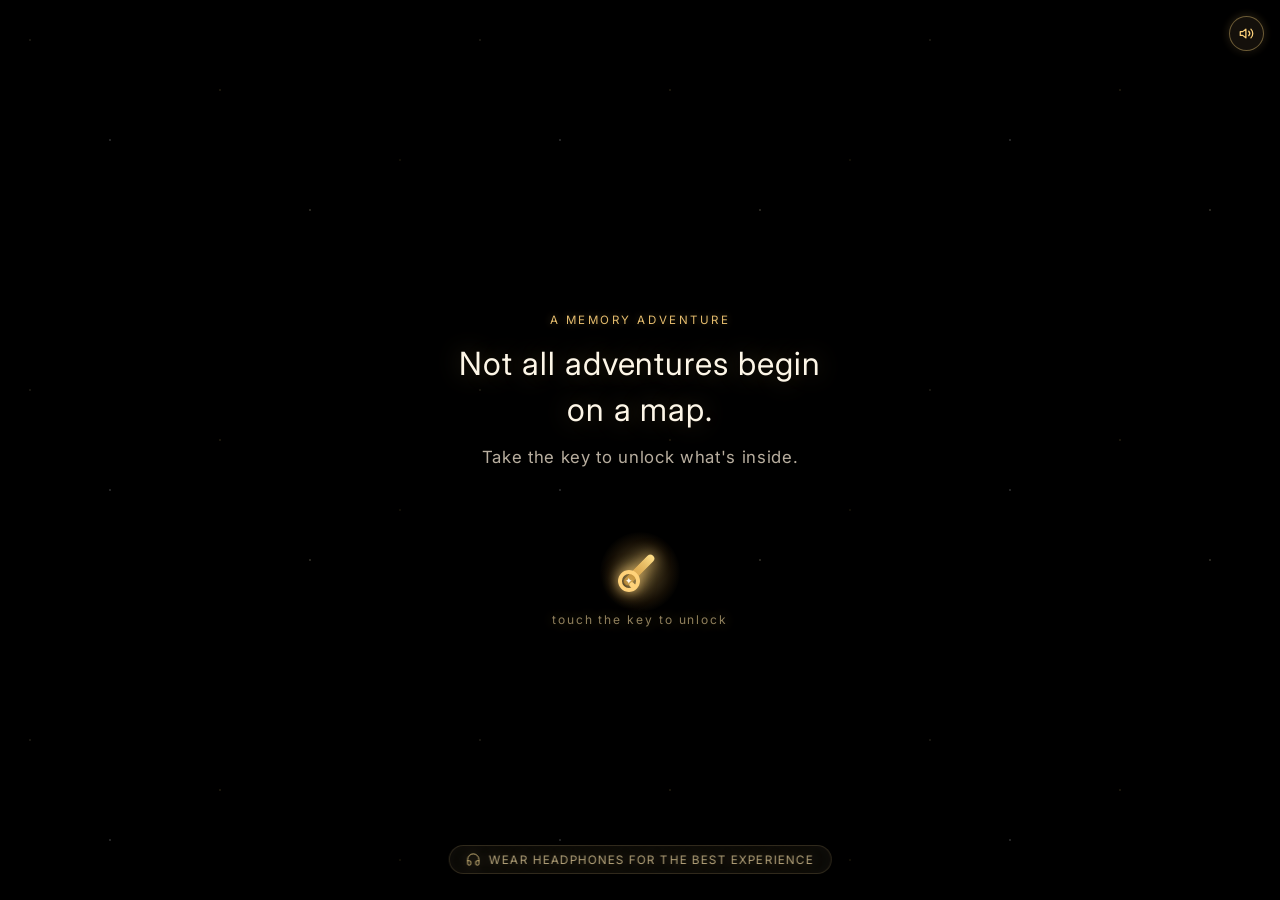
<file: index.html>
<!DOCTYPE html>
<html lang="en">
<head>
    <meta charset="UTF-8">
    <meta name="viewport" content="width=device-width, initial-scale=1.0">

    <title>Surprise Gift</title>

    <link rel="preconnect" href="https://fonts.googleapis.com">
    <link rel="preconnect" href="https://fonts.gstatic.com" crossorigin>
    <link href="https://fonts.googleapis.com/css2?family=Caveat:wght@400;600;700&family=Inter:wght@300;400;500;600;700;800&display=swap" rel="stylesheet">
    <link rel="stylesheet" href="style.css">
</head>

<body>

    <!-- Floating Audio Controller -->
    <button id="audio-toggle" class="audio-control-btn" type="button" aria-label="Toggle background music" title="Toggle Music">
        <svg class="audio-icon audio-icon-playing" width="18" height="18" viewBox="0 0 24 24" fill="none" stroke="currentColor" stroke-width="2" stroke-linecap="round" stroke-linejoin="round" aria-hidden="true">
            <polygon points="11 5 6 9 2 9 2 15 6 15 11 19 11 5"></polygon>
            <path d="M15.54 8.46a5 5 0 0 1 0 7.07"></path>
            <path d="M19.07 4.93a10 10 0 0 1 0 14.14"></path>
        </svg>
        <svg class="audio-icon audio-icon-muted" width="18" height="18" viewBox="0 0 24 24" fill="none" stroke="currentColor" stroke-width="2" stroke-linecap="round" stroke-linejoin="round" aria-hidden="true">
            <polygon points="11 5 6 9 2 9 2 15 6 15 11 19 11 5"></polygon>
            <line x1="23" y1="9" x2="17" y2="15"></line>
            <line x1="17" y1="9" x2="23" y2="15"></line>
        </svg>
        <span class="audio-pulse-ring" aria-hidden="true"></span>
    </button>

    <!-- Cinematic Soundtrack Audio Tracks -->
    <div id="soundtrack-container" style="display:none;" aria-hidden="true">
        <audio id="audio-track-1" preload="auto" loop playsinline>
            <source src="audio/track1-possession.mp3" type="audio/mpeg">
        </audio>
        <audio id="audio-track-2" preload="auto" loop playsinline>
            <source src="audio/track2-time-wont-change.mp3" type="audio/mpeg">
        </audio>
        <!-- Centerpiece Track: Soulmate (Countdown & Centerpiece Card) -->
        <audio id="audio-track-soulmate" preload="auto" loop playsinline>
            <source src="audio/Soulmate.mp3" type="audio/mpeg">
            <source src="audio/Soulmate.m4a" type="audio/mp4">
        </audio>
        <!-- Envelope & Letter Track: Lost Letters -->
        <audio id="audio-track-3" preload="auto" loop playsinline>
            <source src="audio/track3-lost-letters.mp3" type="audio/mpeg">
        </audio>
        <!-- Movie Credits Track: Enchanting -->
        <audio id="audio-track-4" preload="auto" playsinline>
            <source src="audio/track4-enchanting.mp3" type="audio/mpeg">
        </audio>
    </div>

<main id="adventure">
    <!-- Stage 1: The Sacred Key & Opening -->
    <div class="opening-space" aria-hidden="true">
        <div class="opening-stardust"></div>
    </div>

    <div class="opening-line">
        <span class="opening-tag">A Memory Adventure</span>
        <h1 class="opening-title">Not all adventures begin on a map.</h1>
        <p class="opening-prompt">Take the key to unlock what's inside.</p>
    </div>

    <!-- Ambient Sound Whisper -->
    <div class="opening-audio-cue" aria-hidden="true">
        <svg class="audio-cue-svg" width="15" height="15" viewBox="0 0 24 24" fill="none" stroke="currentColor" stroke-width="1.6" stroke-linecap="round" stroke-linejoin="round" aria-hidden="true">
            <path d="M3 14h3a2 2 0 0 1 2 2v3a2 2 0 0 1-2 2H5a2 2 0 0 1-2-2v-7a9 9 0 0 1 18 0v7a2 2 0 0 1-2 2h-1a2 2 0 0 1-2-2v-3a2 2 0 0 1 2-2h3"></path>
        </svg>
        <span class="audio-cue-text">Wear headphones for the best experience</span>
    </div>

    <button class="little-key" aria-label="Unlock the adventure" title="Take the key">
        <div class="key-aura" aria-hidden="true"></div>
        <span class="key-shaft"></span>
        <span class="key-ring">
            <span class="key-gem" aria-hidden="true">✦</span>
        </span>
    </button>

    <!-- Pure Light Form Hint (Appears softly after 5s if idle) -->
    <p class="key-light-hint" aria-hidden="true">touch the key to unlock</p>

    <div class="unlock-screen"></div>
    <div class="golden-light"></div>

    <!-- Stage 2: The Gateway Unlock -->
    <section class="next-scene" aria-label="The Gateway">
        <div class="gateway-beam" aria-hidden="true"></div>
        <div class="gateway-content">
            <div class="gateway-emblem" aria-hidden="true">✦</div>
            <span class="gateway-tag">The Threshold</span>
            <h2 class="gateway-title">The Door is Open.</h2>
            <p class="gateway-subtitle">A quiet path back through the years we've shared.</p>
            <button class="continue-hint" type="button">
                Step Inside <span>→</span>
            </button>
        </div>
    </section>

    <!-- Stage 3: The Discovery -->
    <section class="discovery-scene" aria-label="The Discovery">
        <div class="discovery-halo" aria-hidden="true"></div>
        <div class="discovery-constellation" aria-hidden="true">
            <span class="const-star const-1">✦</span>
            <span class="const-line"></span>
            <span class="const-star const-2">✦</span>
            <span class="const-line"></span>
            <span class="const-star const-3">✦</span>
        </div>
        <div class="discovery-content">
            <span class="discovery-tag">Before the Noise</span>
            <h2 class="discovery-title">Years may pass, but memories stay golden.</h2>
            <p class="discovery-subtitle">A small pause for the chaos, the laughter, and the school days that built this bond.</p>
            <button class="discovery-hint" type="button">
                Follow the Light <span>↓</span>
            </button>
        </div>
    </section>

    <!-- Stage 4: The Birthday Wish & Candle -->
    <section class="wish-scene" aria-label="Make a Wish">
        <div class="wish-ambient-glow" aria-hidden="true"></div>

        <header class="wish-header">
            <span class="wish-tag">A Birthday Tradition</span>
            <h2 class="wish-heading">Make a Wish</h2>
            <p class="wish-subheading">Every year brings new roads, but today is for you.</p>
        </header>

        <!-- The Realistic Birthday Candle -->
        <div class="wish-candle-wrapper">
            <div class="wish-candle" role="button" tabindex="0" aria-label="Touch to light the birthday candle">
                <!-- Flame -->
                <div class="candle-flame">
                    <span class="flame-inner"></span>
                </div>
                <!-- Thread Wick with pre-ignition ember -->
                <div class="candle-wick">
                    <span class="wick-ember" aria-hidden="true"></span>
                    <div class="wick-guide-ring" aria-hidden="true"></div>
                </div>
                <!-- Wax Pillar -->
                <div class="candle-body">
                    <div class="candle-melt"></div>
                </div>
                <!-- Brass Plate Pedestal -->
                <div class="candle-pedestal" aria-hidden="true"></div>
            </div>
        </div>

        <div class="wish-star" aria-hidden="true">✦</div>

        <p class="wish-message">Close your eyes, make your wish, and release it into the stars.</p>

        <div class="wish-action-area">
            <button class="wish-hint" type="button">Touch the Wick to Light the Flame ✦</button>
            <p class="wish-guide-below" aria-hidden="true"><span class="guide-arrow">↑</span> touch the wick or tap above to light ✦</p>
        </div>

        <!-- Golden portal transition -->
        <div class="wish-portal" aria-hidden="true"></div>
    </section>

    <!-- Stage 6: The Lantern Walk -->
    <section class="memory-scene" aria-label="The Lantern Walk">
        <!-- Celebratory Golden Birthday Streamer Blast for Chapters 1-3 -->
        <canvas id="streamer-blast-canvas" class="streamer-blast-canvas" aria-hidden="true"></canvas>
        <div class="popper-launcher" id="popper-launcher" aria-hidden="true"></div>

        <div class="lantern-walk">
            <!-- Floating Ambient Lantern -->
            <div class="walk-lantern unlit" aria-hidden="true">
                <div class="lantern-glow"></div>
                <div class="lantern-frame">
                    <div class="lantern-cap"></div>
                    <div class="lantern-glass">
                        <div class="lantern-flame"></div>
                    </div>
                    <div class="lantern-base"></div>
                </div>
            </div>

            <!-- Memory Vignettes (Chapters) -->
            <div class="vignette-stage">
                <article class="vignette-card active" data-step="0">
                    <span class="vignette-chapter">Chapter I</span>
                    <h2 class="vignette-title">The First Steps</h2>
                    <div class="vignette-token" aria-hidden="true">
                        <svg viewBox="0 0 24 24" width="28" height="28" fill="none" stroke="currentColor" stroke-width="1.5">
                            <circle cx="12" cy="12" r="9"/>
                            <path d="M12 7v5l3 3"/>
                        </svg>
                    </div>
                    <p class="vignette-text">It all began with a simple classroom arrangement. 📚 I got to know you through a friend of my group leader. Back then, I never imagined that such a small connection would lead to a friendship that would mean so much to me. 🫶</p>
                </article>

                <article class="vignette-card" data-step="1">
                    <span class="vignette-chapter">Chapter II</span>
                    <h2 class="vignette-title">The Shared Chaos</h2>
                    <div class="vignette-token" aria-hidden="true">
                        <svg viewBox="0 0 24 24" width="28" height="28" fill="none" stroke="currentColor" stroke-width="1.5">
                            <path d="M4 19.5A2.5 2.5 0 0 1 6.5 17H20"/>
                            <path d="M6.5 2H20v20H6.5A2.5 2.5 0 0 1 4 19.5v-15A2.5 2.5 0 0 1 6.5 2z"/>
                            <line x1="8" y1="7" x2="16" y2="7"/>
                            <line x1="8" y1="11" x2="14" y2="11"/>
                        </svg>
                    </div>
                    <p class="vignette-text">From surviving exam pressure and endless record writing to all the fun we had in class, our school days were filled with so many little moments. 📚 And those bus rides back home, talking about how the day went, followed by our messages even after reaching home… somehow, there was always something more to share. 😂💬 Looking back, it's amazing how those ordinary everyday moments became some of my favourite memories. 🥹✨</p>
                </article>

                <article class="vignette-card" data-step="2">
                    <span class="vignette-chapter">Chapter III</span>
                    <h2 class="vignette-title">The Quiet Constant</h2>
                    <div class="vignette-token" aria-hidden="true">
                        <svg viewBox="0 0 24 24" width="28" height="28" fill="none" stroke="currentColor" stroke-width="1.5">
                            <path d="M17.5 19H9a7 7 0 1 1 6.71-9h1.79a4.5 4.5 0 1 1 0 9Z"/>
                            <path d="M11 19v2m4-2v2"/>
                        </svg>
                    </div>
                    <p class="vignette-text">As school days turned into different routines, life slowly became busier for both of us. We may not talk as often as we used to, but our messages and calls still keep our friendship going 💬. I know we don't have to talk every day to remain best friends, but honestly, I still miss having you around in person. Those face-to-face conversations, random laughs, and little everyday moments are things that messages and calls can never quite replace. Even with life taking us through different routines, you'll always be someone whose presence I genuinely miss ✨.</p>
                </article>

                <article class="vignette-card" data-step="3">
                    <span class="vignette-chapter">Chapter IV</span>
                    <h2 class="vignette-title">The Open Horizon</h2>
                    <div class="vignette-token" aria-hidden="true">
                        <svg viewBox="0 0 24 24" width="28" height="28" fill="none" stroke="currentColor" stroke-width="1.5">
                            <path d="M12 3l2.8 5.7 6.2.9-4.5 4.4 1.1 6.2L12 17.3l-5.6 2.9 1.1-6.2-4.5-4.4 6.2-.9z"/>
                        </svg>
                    </div>
                    <p class="vignette-text">There's still so much waiting for us beyond the school days we've left behind. Different goals, new experiences, and plenty of things life has yet to bring our way. 🌷 I hope that, even as we grow older and follow our own paths, we still find little moments to meet, talk, laugh, and create new memories together. I genuinely wish to see you achieve everything you've been working towards and find happiness in every chapter ahead. And who knows? Maybe years from now, we'll look back at all these little memories and laugh about how it all began. Here's to everything still waiting for us! ✨</p>
                </article>

                <!-- Heartfelt Suspense Countdown before Centerpiece Reveal -->
                <div class="walk-countdown-interlude" aria-hidden="true">
                    <div class="countdown-pulse-ring"></div>
                    <div class="countdown-number-box">
                        <span class="countdown-num">3</span>
                    </div>
                    <p class="countdown-phrase">Every journey has a reason...</p>
                    <p class="countdown-sub-phrase">A quiet pause before the truth.</p>
                </div>

                <article class="vignette-card conclusion-card" data-step="4">
                    <div class="conclusion-emblem" aria-hidden="true">✦</div>
                    <span class="vignette-chapter">FOR MY BEST FRIEND 🌷✨</span>
                    <h2 class="vignette-title conclusion-name-title">Happy Birthday, Kokila! 🥳🎂🎀</h2>
                    <p class="vignette-text">Another year of laughter, growth, and new experiences awaits you. I hope life brings you happiness, success, and everything you've been wishing for. 🌸🦋</p>
                    <p class="vignette-text">And here's one thing I want you to know: No matter how much our lives change, I'll always value the friendship we've built. I'll keep cheering for you, celebrating your little victories, sharing laughs whenever we meet, and making more memories whenever life gives us the chance. 🫶💫</p>
                    <p class="vignette-text">You have a friend in me, always. 🤝💗</p>
                    <button class="walk-finish-btn" type="button">There is one last thing... ✦</button>
                </article>
            </div>

            <!-- Navigation Controls -->
            <nav class="walk-controls" aria-label="Lantern Walk Navigation">
                <div class="step-indicators" aria-hidden="true">
                    <span class="step-dot active"></span>
                    <span class="step-dot"></span>
                    <span class="step-dot"></span>
                    <span class="step-dot"></span>
                </div>
                <button class="walk-step-btn" type="button">
                    Walk forward <span>→</span>
                </button>
            </nav>
        </div>
    </section>

    <!-- Stage 7: The Cinematic Envelope & Letter Reveal -->
    <section class="envelope-scene" aria-label="A Letter for You">
        <div class="envelope-bloom" aria-hidden="true"></div>
        <div class="envelope-shimmer" aria-hidden="true"></div>
        <div class="envelope-spotlight" aria-hidden="true"></div>
        <div class="envelope-wrapper">
            <div class="envelope-glow" aria-hidden="true"></div>

            <!-- The Interactive Envelope -->
            <div class="envelope-card" role="button" tabindex="0" aria-label="Touch the wax seal to open the letter">
                <div class="envelope-box">
                    <!-- 1. Back panel with archival lining -->
                    <div class="envelope-back">
                        <div class="envelope-lining"></div>
                    </div>

                    <!-- 2. The Physical Letter Paper tucked inside the envelope pocket -->
                    <article class="letter-paper" aria-hidden="true">
                        <!-- Physical Fold Creases & Paper Edge Highlight -->
                        <div class="paper-crease paper-crease-top" aria-hidden="true"></div>
                        <div class="paper-crease paper-crease-bottom" aria-hidden="true"></div>
                        <div class="paper-edge-highlight" aria-hidden="true"></div>

                        <header class="letter-header">
                            <span class="letter-subtitle">For My Best Friend</span>
                            <h2 class="letter-title">Beyond the Adventure</h2>
                        </header>
                        <div class="letter-body">
                            <p>If there's one thing I hope you know, it's how much you mean to me. <span class="letter-emoji">🫶</span></p>
                            <p>This little website is my way of showing you just how much you matter to me. I hoping that even a small part of what our friendship means to me would reach you through these words and memories. <span class="letter-emoji">💗</span></p>
                            <p>I've never really been on the receiving side of something like this, but I wanted you to experience it. Honestly, I wasn't sure how you'd feel about receiving something this personal from me, but I thought you deserved to have this experience too <span class="letter-emoji">🤍</span></p>
                            <p>I've met so many people along the way, but the comfort I feel when I'm with you is something I haven't found with anyone else. There's just something about being around you that feels different—something easy, familiar, and hard to put into words. From our random conversations to our silliest jokes, you've given me so many little moments that I'll always keep close to my heart. <span class="letter-emoji">✨</span></p>
                            <p>Maybe I don't tell you this often, but your presence makes a difference in my life. Even on days when I don't feel like talking to anyone, you're still someone I find myself wanting to talk to. And even when life gets busy and we don't talk as much, it doesn't make you any less important to me. <span class="letter-emoji">🤍</span></p>
                            <p>Sometimes, when I see two best friends laughing together like absolute idiots over the smallest things, I find myself missing you a little more. It's funny how something so ordinary can remind you of someone so important. <span class="letter-emoji">🥹</span></p>
                            <p>And honestly, your reels about our friendship? They genuinely light up my entire day. You might send them as just another reel, but to me, there's something special about knowing that a little piece of our friendship crossed your mind too. <span class="letter-emoji">🥺💞</span></p>
                            <p>I don't know where life will take us or how much things will change along the way. But I hope that, no matter how busy life gets or how different our days become, we always find a way to stay in each other's lives. We don't have to talk every day for this friendship to matter. I just hope we never lose the comfort of being ourselves around each other. <span class="letter-emoji">🌷</span></p>
                            <p class="letter-birthday-line"><strong>Happy Birthday, Kokila. <span class="letter-emoji">❤️🎂</span></strong></p>
                            <p>I know life can get pretty tough sometimes, but whenever it does, just one call or one message is enough. I'll be there for you, no matter what—as your best friend, ready to listen, laugh with you, or simply be there whenever you need me. You can always count on me. <span class="letter-emoji">🫂🤝</span></p>
                            <p>No matter how much life changes, I hope we always have a little space in each other's world for the laughter, the nonsense, and the friendship that means so much to me. Here's to many more little moments that we'll someday look back on and smile about. <span class="letter-emoji">✨</span></p>
                            <div class="letter-signoff">
                                <span class="signoff-salutation">Forever your friend,</span>
                                <span class="signoff-name">Karthik</span>
                            </div>
                        </div>
                        <footer class="letter-footer">
                            <button class="letter-close-btn" type="button">Continue Journey ✦</button>
                        </footer>
                    </article>

                    <!-- 3. Front Pocket Panels (covers lower half of letter) -->
                    <div class="envelope-pocket"></div>

                    <!-- 4. Top Triangular Flap -->
                    <div class="envelope-flap"></div>

                    <!-- 5. Golden Wax Seal -->
                    <div class="envelope-seal" aria-hidden="true">
                        <span class="seal-monogram">K</span>
                    </div>
                </div>
            </div>

            <p class="envelope-hint">Touch the seal to open</p>

            <!-- Floating Scroll Guide Arrow (Positioned safely BELOW letter paper after 10s idle) -->
            <button class="letter-scroll-cue" id="letter-scroll-cue" type="button" aria-label="Scroll down to read more" title="Scroll down">
                <svg width="18" height="18" viewBox="0 0 24 24" fill="none" stroke="currentColor" stroke-width="2.4" stroke-linecap="round" stroke-linejoin="round" aria-hidden="true">
                    <polyline points="6 9 12 15 18 9"></polyline>
                </svg>
            </button>
        </div>
    </section>

    <!-- Stage 8 & 9: The Cinematic Movie Ending Credits & Final Note -->
    <section class="credits-scene" aria-label="Closing Credits and Farewell">
        <div class="credits-stars" aria-hidden="true"></div>
        <div class="credits-spotlight" aria-hidden="true"></div>
        <div class="credits-final-bloom" aria-hidden="true"></div>

        <div class="credits-theater">
            
            <!-- Slide 1: Original Soundtrack -->
            <article class="credit-slide" data-slide="0">
                <span class="credit-category">ORIGINAL SOUNDTRACK</span>
                <p class="credit-highlight typewriter-text">Specially Made for You 🎶</p>
                <div class="credit-track-list">
                    <p class="credit-line typewriter-text">Every track you hear in this little adventure was composed by Me,</p>
                    <p class="credit-line typewriter-text">Unakku pudikkum nu nenachen, So pannen 😁.</p>
                    <p class="credit-line credit-software typewriter-text">Composed in FL Studio (software)</p>
                    <p class="credit-line typewriter-text">A little gift through music. 🫶✨</p>
                </div>
            </article>

            <!-- Slide 2: Story & Memories -->
            <article class="credit-slide" data-slide="1">
                <span class="credit-category">STORY &amp; MEMORIES</span>
                <p class="credit-statement typewriter-text">Inspired by a Friendship Called Ours 💗</p>
                <div class="credit-story-box">
                    <p class="credit-subtext typewriter-text">From ordinary school days to unforgettable little moments, every part of this adventure carries a memory of our friendship 🏫💕</p>
                    <p class="credit-subtext typewriter-text">Some memories were made in classrooms, some during phone calls, and some through simple messages. Each one became a little part of this story ✨</p>
                </div>
            </article>

            <!-- Slide 3: Design & Coding -->
            <article class="credit-slide" data-slide="2">
                <span class="credit-category">DESIGN &amp; CODING</span>
                <p class="credit-statement typewriter-text">A Month in the Making 🌙</p>
                <div class="credit-story-box">
                    <p class="credit-subtext typewriter-text">The first week went into building the foundation and writing the base code. The rest of the month was spent bringing this little adventure to life, one idea and detail at a time.</p>
                    <p class="credit-subtext typewriter-text">Countless little touches, quiet late nights with start-dust, and a month of effort—all to make something special for you 🌷</p>
                </div>
            </article>

            <!-- Slide 4: Special Dedication -->
            <article class="credit-slide" data-slide="3">
                <span class="credit-category">SPECIAL DEDICATION</span>
                <div class="credit-dedication-box">
                    <p class="credit-dedication-text typewriter-text">To the one friend who made the ordinary school days unforgettable. 🌷✨</p>
                    <p class="credit-dedication-sub typewriter-text">No matter how far the road goes, some bonds remain unchanged. 🫶</p>
                </div>
            </article>

            <!-- Slide 5: The Grand Final Climax & Peaceful Closing -->
            <article class="credit-slide final-slide" data-slide="4">
                <div class="final-star" aria-hidden="true">✦</div>
                <div class="final-climax-box">
                    <p class="final-gratitude-text typewriter-text">Thank you for being part of my story. 🌷</p>
                    <h2 class="final-birthday-text typewriter-text">Happy Birthday, Kokz ! 🤍✨</h2>
                    <div class="final-body-box">
                        <p class="final-paragraph typewriter-text">The school days may be behind us, but the memories we've made will always have a special place in my life.</p>
                        <p class="final-paragraph typewriter-text">I hope this little Bespoke brought a smile to your face, just as creating it brought so much joy to mine.</p>
                        <p class="final-paragraph typewriter-text">Here's to the memories we've made, and all the little moments still waiting for us. 🥹💛</p>
                    </div>
                    <p class="final-friendship-text typewriter-text">With lots of friendship, always... 🫶</p>
                </div>
                <div class="final-actions">
                    <button class="replay-btn" type="button" aria-label="Relive the journey">
                        <span>↺</span> Relive the Journey
                    </button>
                </div>
            </article>

        </div>

        <!-- Cinematic Next Slide Timer (Clean 6s Countdown) -->
        <div class="credits-timeline-bar" aria-hidden="true">
            <div class="credits-progress-track">
                <div class="credits-progress-fill"></div>
            </div>
            <span class="credits-time-countdown">6s</span>
        </div>
    </section>

</main>

    <script src="script.js"></script>
</body>
</html>
</file>
<file: style.css>
/* --- ULTIMATE MOBILE LAG FIX: STRIP SHADOW BLURS FROM MOVING ENGINE PARTICLES --- */
.touch-spark, 
.portal-spark, 
.confetti-piece, 
.spark-trail-dot, 
.seal-shard, 
.transition-ember,
.wish-travel-spark {
    box-shadow: none !important;
    filter: none !important;
    will-change: transform, opacity;
}

:root {
    --font-sf: -apple-system, BlinkMacSystemFont, "SF Pro Display", "SF Pro Text", "SF Pro", "Inter", -apple-system-subheadline, system-ui, sans-serif;
    --font-sf-bold: -apple-system, BlinkMacSystemFont, "SF Pro Display", "SF Pro", "Inter", system-ui, sans-serif;

    /* Stranger Things S03 Starcourt Mall Night Lights (Pink & Blue Fusion) */
    --starcourt-pink: #ff2a8d;
    --starcourt-blue: #00d4ff;
    --starcourt-violet: #d946ef;
    --starcourt-gold: #ffd27a;
}

* {
    margin: 0;
    padding: 0;
    box-sizing: border-box;
}

html,
body {
    width: 100%;
    height: 100%;
}

body {
    background: #040406;
    background-image: 
        radial-gradient(ellipse at 12% 18%, rgba(255, 42, 141, 0.04) 0%, transparent 48%),
        radial-gradient(ellipse at 88% 82%, rgba(0, 212, 255, 0.04) 0%, transparent 48%);
    /* background-attachment: fixed removed for mobile 60fps */
    overflow: hidden;
    font-family: var(--font-sf);
    -webkit-font-smoothing: antialiased;
    -moz-osx-font-smoothing: grayscale;
}

#adventure {
    width: 100%;
    min-height: 100vh;
    background: #000;
}

/* ========================================================
   STAGE 1: The Sacred Key & Memory Opening
   ======================================================== */
.opening-space {
    position: fixed;
    inset: 0;
    pointer-events: none;
    z-index: 0;
}

.opening-stardust {
    position: absolute;
    inset: 0;
    background-image: 
        radial-gradient(1px 1px at 30px 40px, rgba(255, 230, 175, 0.65), transparent),
        radial-gradient(1.5px 1.5px at 110px 140px, rgba(255, 255, 255, 0.55), transparent),
        radial-gradient(1px 1px at 220px 90px, rgba(255, 215, 120, 0.7), transparent),
        radial-gradient(1.5px 1.5px at 310px 210px, rgba(255, 240, 200, 0.6), transparent),
        radial-gradient(1px 1px at 400px 160px, rgba(255, 210, 100, 0.5), transparent);
    background-size: 450px 350px;
    opacity: 0.5;
    animation: stardustTwinkle 6s ease-in-out infinite alternate;
}

.opening-line {
    position: fixed;
    inset: 0;
    bottom: 120px;
    display: flex;
    flex-direction: column;
    align-items: center;
    justify-content: center;
    text-align: center;
    padding: 24px;
    margin: auto;
    max-width: 440px;
    opacity: 0;
    animation: openingFadeIn 2.2s ease 0.6s forwards;
    z-index: 5;
}

@keyframes openingFadeIn {
    0% {
        opacity: 0;
        transform: translateY(14px);
    }
    100% {
        opacity: 1;
        transform: translateY(0);
    }
}

.opening-tag {
    font-family: var(--font-sf);
    font-size: 0.72rem;
    letter-spacing: 0.22em;
    text-transform: uppercase;
    color: #ffd27a;
    margin-bottom: 14px;
    opacity: 0.9;
    text-shadow: 0 0 10px rgba(255, 210, 122, 0.35);
}

.opening-title {
    font-family: var(--font-sf);
    font-size: clamp(1.45rem, 5vw, 2rem);
    font-weight: normal;
    color: #fdf6e7;
    letter-spacing: 0.03em;
    line-height: 1.45;
    margin: 0 0 14px;
    text-shadow: 0 0 24px rgba(255, 215, 120, 0.25);
}

.opening-prompt {
    font-family: var(--font-sf);
    font-size: clamp(0.92rem, 3.8vw, 1.05rem);
    color: rgba(245, 232, 212, 0.75);
    letter-spacing: 0.04em;
    margin: 0;
}

.opening-line.fade-out {
    animation: messageDisappear 1s ease forwards;
    pointer-events: none;
}

@keyframes messageDisappear {
    from {
        opacity: 1;
    }
    to {
        opacity: 0;
        visibility: hidden;
    }
}

/* The Sacred Golden Key */
.little-key {
    position: fixed;
    left: 50%;
    top: 60%;
    width: 64px;
    height: 64px;
    transform: translateX(-50%);
    border: none;
    background: transparent;
    cursor: pointer;
    opacity: 0;
    animation: keyAppear 1.8s ease 1.6s forwards, keyGentleLevitate 3.5s ease-in-out 3.4s infinite alternate;
    -webkit-tap-highlight-color: transparent;
    z-index: 10;
}

@keyframes keyAppear {
    from {
        opacity: 0;
        transform: translateX(-50%) translateY(16px) scale(0.9);
    }
    to {
        opacity: 1;
        transform: translateX(-50%) translateY(0) scale(1);
    }
}

@keyframes keyGentleLevitate {
    0% {
        transform: translateX(-50%) translateY(0);
    }
    100% {
        transform: translateX(-50%) translateY(-8px);
    }
}

.key-aura {
    position: absolute;
    top: 50%;
    left: 50%;
    transform: translate(-50%, -50%);
    width: 80px;
    height: 80px;
    border-radius: 50%;
    background: radial-gradient(circle, rgba(255, 215, 120, 0.38) 0%, rgba(255, 175, 60, 0.08) 55%, transparent 72%);
    pointer-events: none;
    animation: keyAuraPulse 2.8s ease-in-out infinite alternate;
}

@keyframes keyAuraPulse {
    0% {
        transform: translate(-50%, -50%) scale(0.9);
        opacity: 0.6;
    }
    100% {
        transform: translate(-50%, -50%) scale(1.25);
        opacity: 1;
    }
}

/* Touch Beacon Ripple around Key */
/* Pure Light Form Hint (Appears softly after 5s if idle) */
.key-light-hint {
    position: fixed;
    left: 50%;
    top: calc(60% + 72px);
    transform: translateX(-50%);
    margin: 0;
    padding: 0;
    background: transparent;
    border: none;
    outline: none;
    box-shadow: none;
    color: rgba(255, 228, 165, 0.65);
    font-family: var(--font-sf);
    font-size: 12px;
    font-weight: 400;
    letter-spacing: 0.16em;
    text-transform: lowercase;
    text-align: center;
    white-space: nowrap;
    text-shadow: 0 0 14px rgba(255, 215, 120, 0.45), 0 0 28px rgba(255, 195, 75, 0.2);
    pointer-events: none;
    opacity: 0;
    z-index: 11;
    animation: lightHintFadeIn 1.4s ease 5.0s forwards, lightHintBreath 3.2s ease-in-out 6.4s infinite alternate;
    transition: opacity 0.4s ease;
}

@keyframes lightHintFadeIn {
    0% {
        opacity: 0;
        transform: translate(-50%, 6px);
    }
    100% {
        opacity: 0.85;
        transform: translate(-50%, 0);
    }
}

@keyframes lightHintBreath {
    0% {
        opacity: 0.55;
        text-shadow: 0 0 10px rgba(255, 215, 120, 0.3), 0 0 20px rgba(255, 195, 75, 0.15);
    }
    100% {
        opacity: 0.95;
        text-shadow: 0 0 16px rgba(255, 225, 140, 0.6), 0 0 32px rgba(255, 205, 95, 0.35);
    }
}

.key-shaft {
    position: absolute;
    width: 8px;
    height: 40px;
    left: 27px;
    top: 10px;
    background: linear-gradient(180deg, #ffe08a 0%, #d4a047 60%, #9e7124 100%);
    border-radius: 4px;
    transform: rotate(45deg);
    box-shadow: 0 0 14px 2px rgba(255, 210, 122, 0.55);
}

.key-shaft::after {
    content: "";
    position: absolute;
    bottom: 2px;
    right: -6px;
    width: 7px;
    height: 5px;
    background: #ffd27a;
    border-radius: 2px;
    box-shadow: 0 0 8px rgba(255, 210, 122, 0.6);
}

.key-ring {
    position: absolute;
    width: 22px;
    height: 22px;
    left: 10px;
    top: 30px;
    border: 4px solid #ffd27a;
    background: radial-gradient(circle, rgba(255, 225, 150, 0.25) 0%, transparent 70%);
    border-radius: 50%;
    transform: rotate(45deg);
    box-shadow: 0 0 14px 2px rgba(255, 210, 122, 0.55);
    display: flex;
    align-items: center;
    justify-content: center;
}

.key-gem {
    color: #fff9eb;
    font-size: 9px;
    transform: rotate(-45deg);
    text-shadow: 0 0 6px #ffd27a;
    animation: gemShimmer 2s ease-in-out infinite alternate;
}

@keyframes gemShimmer {
    0% {
        opacity: 0.5;
        transform: rotate(-45deg) scale(0.8);
    }
    100% {
        opacity: 1;
        transform: rotate(-45deg) scale(1.15);
    }
}

.little-key:hover,
.little-key:focus-visible {
    filter: brightness(1.15);
}

.little-key.unlocking {
    animation: keyUnlock 1s ease forwards;
    pointer-events: none;
}

@keyframes keyUnlock {
    0% {
        opacity: 1;
        transform: translateX(-50%) scale(1) rotate(0deg);
    }
    25% {
        opacity: 1;
        transform: translateX(-50%) scale(1.22) rotate(-10deg);
    }
    50% {
        opacity: 1;
        transform: translateX(-50%) scale(1.15) rotate(10deg);
    }
    75% {
        opacity: 1;
        transform: translateX(-50%) scale(1.08) rotate(-5deg);
    }
    100% {
        opacity: 0;
        transform: translateX(-50%) scale(0.82) rotate(20deg);
    }
}

.unlock-screen {
    position: fixed;
    inset: 0;
    background: #000;
    opacity: 0;
    pointer-events: none;
    z-index: 10;
}

.unlock-screen.active {
    animation: screenFade 1s ease forwards;
}

@keyframes screenFade {
    from {
        opacity: 0;
    }
    to {
        opacity: 1;
    }
}

.golden-light {
    position: fixed;
    left: 50%;
    top: 50%;
    width: 8px;
    height: 8px;
    background: #ffd27a;
    border-radius: 50%;
    transform: translate(-50%, -50%);
    box-shadow:
        0 0 20px 10px rgba(255, 225, 160, 0.75),
        0 0 55px 30px rgba(255, 185, 80, 0.40),
        0 0 110px 55px rgba(255, 145, 35, 0.22),
        0 0 180px 85px rgba(255, 120, 20, 0.10);
    opacity: 0;
    pointer-events: none;
    z-index: 25;
}

.golden-light.active {
    animation: goldenLightAppear 3s ease forwards;
}

@keyframes goldenLightAppear {
    0% {
        opacity: 0;
        transform: translate(-50%, -50%) scale(0.4);
    }
    100% {
        opacity: 1;
        transform: translate(-50%, -50%) scale(1);
    }
}

.golden-light.fade-out {
    animation: goldenLightDisappear 1s ease forwards;
}

@keyframes goldenLightDisappear {
    from {
        opacity: 1;
        transform: translate(-50%, -50%) scale(1);
    }
    to {
        opacity: 0;
        transform: translate(-50%, -50%) scale(1.8);
    }
}


/* ========================================================
   STAGE 2: The Gateway Unlock (The Threshold)
   ======================================================== */
.next-scene {
    position: fixed;
    inset: 0;
    display: none;
    flex-direction: column;
    align-items: center;
    justify-content: center;
    background: radial-gradient(circle at 50% 35%, #18130d 0%, #070705 60%, #000 100%);
    color: #f5e8d0;
    text-align: center;
    opacity: 0;
    pointer-events: none;
    z-index: 25;
    padding: 24px;
}

.next-scene.visible {
    display: flex;
    animation: sceneAppear 1.5s ease forwards;
    pointer-events: auto;
}

@keyframes sceneAppear {
    from {
        opacity: 0;
    }
    to {
        opacity: 1;
    }
}

.gateway-beam {
    position: absolute;
    top: 0;
    left: 50%;
    transform: translateX(-50%);
    width: min(340px, 90vw);
    height: 100%;
    background: radial-gradient(ellipse at 50% 50%, rgba(255, 215, 120, 0.12) 0%, rgba(255, 175, 60, 0.03) 45%, transparent 70%);
    pointer-events: none;
    z-index: 1;
}

.gateway-content {
    position: relative;
    z-index: 2;
    max-width: 420px;
    display: flex;
    flex-direction: column;
    align-items: center;
}

.gateway-emblem {
    color: #ffd27a;
    font-size: 22px;
    margin-bottom: 12px;
    animation: emblemShine 2.5s ease-in-out infinite alternate;
}

@keyframes emblemShine {
    0% {
        opacity: 0.5;
        transform: scale(0.9);
        text-shadow: 0 0 6px rgba(255, 210, 122, 0.3);
    }
    100% {
        opacity: 1;
        transform: scale(1.15);
        text-shadow: 0 0 16px rgba(255, 215, 125, 0.85);
    }
}

.gateway-tag {
    font-family: var(--font-sf);
    font-size: 0.72rem;
    letter-spacing: 0.22em;
    text-transform: uppercase;
    color: #ffd27a;
    margin-bottom: 10px;
    opacity: 0.85;
}

.gateway-title {
    font-family: var(--font-sf);
    font-size: clamp(1.65rem, 5.2vw, 2.15rem);
    font-weight: normal;
    color: #fdf6e7;
    margin: 0 0 12px;
    text-shadow: 0 0 24px rgba(255, 210, 122, 0.35);
}

.gateway-subtitle {
    font-family: var(--font-sf);
    font-size: clamp(0.96rem, 3.8vw, 1.1rem);
    line-height: 1.65;
    color: rgba(245, 232, 212, 0.88);
    margin: 0 0 28px;
    max-width: 320px;
}

.continue-hint {
    display: inline-flex;
    align-items: center;
    gap: 8px;
    padding: 13px 28px;
    border: 1px solid rgba(255, 210, 122, 0.45);
    border-radius: 30px;
    background: rgba(255, 210, 122, 0.1);
    color: #ffd27a;
    font-family: var(--font-sf);
    font-size: 14px;
    letter-spacing: 0.06em;
    cursor: pointer;
    transition: all 0.3s ease;
    -webkit-tap-highlight-color: transparent;
}

.continue-hint:hover,
.continue-hint:focus-visible {
    background: rgba(255, 210, 122, 0.22);
    border-color: #ffd27a;
    transform: scale(1.04);
    box-shadow: 0 4px 18px rgba(0, 0, 0, 0.5), 0 0 16px rgba(255, 210, 122, 0.25);
    color: #fff6df;
}

.continue-hint span {
    display: inline-block;
    transition: transform 0.3s ease;
}

.continue-hint:hover span {
    transform: translateX(4px);
}


/* ========================================================
   STAGE 3: The Discovery (Before the Noise)
   ======================================================== */
.discovery-scene {
    position: fixed;
    inset: 0;
    display: none;
    flex-direction: column;
    align-items: center;
    justify-content: center;
    padding: 28px;
    background: radial-gradient(circle at 50% 30%, #151009 0%, #080806 60%, #000 100%);
    color: #f5ead8;
    text-align: center;
    opacity: 0;
    visibility: hidden;
    pointer-events: none;
    z-index: 30;
}

.discovery-scene.visible {
    display: flex;
    visibility: visible;
    pointer-events: auto;
    animation: sceneAppear 1.5s ease forwards;
}

.discovery-halo {
    position: absolute;
    top: 45%;
    left: 50%;
    transform: translate(-50%, -50%);
    width: min(420px, 90vw);
    height: 420px;
    border-radius: 50%;
    background: radial-gradient(circle, rgba(255, 215, 120, 0.09) 0%, transparent 65%);
    pointer-events: none;
    z-index: 1;
}

.discovery-constellation {
    display: flex;
    align-items: center;
    justify-content: center;
    gap: 14px;
    margin-bottom: 22px;
    color: #ffd27a;
    font-size: 14px;
    opacity: 0.85;
    position: relative;
    z-index: 2;
}

.const-star {
    display: inline-block;
    animation: constPulse 3s ease-in-out infinite alternate;
}

.const-2 {
    animation-delay: 1s;
    font-size: 17px;
}

.const-3 {
    animation-delay: 2s;
}

@keyframes constPulse {
    0% {
        opacity: 0.5;
        transform: scale(0.85);
        text-shadow: 0 0 4px rgba(255, 210, 122, 0.3);
    }
    100% {
        opacity: 1;
        transform: scale(1.2);
        text-shadow: 0 0 14px rgba(255, 215, 125, 0.8);
    }
}

.const-line {
    width: 28px;
    height: 1px;
    background: linear-gradient(90deg, rgba(255, 210, 122, 0.2), rgba(255, 210, 122, 0.75), rgba(255, 210, 122, 0.2));
}

.discovery-content {
    position: relative;
    z-index: 2;
    max-width: 440px;
    display: flex;
    flex-direction: column;
    align-items: center;
}

.discovery-tag {
    font-family: var(--font-sf);
    font-size: 0.72rem;
    letter-spacing: 0.22em;
    text-transform: uppercase;
    color: #ffd27a;
    margin-bottom: 12px;
    opacity: 0.85;
}

.discovery-title {
    font-family: var(--font-sf);
    font-size: clamp(1.45rem, 5vw, 2.05rem);
    font-weight: normal;
    color: #fdf6e7;
    line-height: 1.45;
    margin: 0 0 14px;
    max-width: 380px;
    text-shadow: 0 0 24px rgba(255, 215, 125, 0.3);
}

.discovery-subtitle {
    font-family: var(--font-sf);
    font-size: clamp(0.95rem, 3.8vw, 1.1rem);
    line-height: 1.65;
    color: rgba(245, 232, 212, 0.85);
    margin: 0 0 30px;
    max-width: 350px;
}

.discovery-hint {
    display: inline-flex;
    align-items: center;
    gap: 8px;
    padding: 13px 28px;
    border: 1px solid rgba(255, 210, 122, 0.45);
    border-radius: 30px;
    background: rgba(255, 210, 122, 0.1);
    color: #ffd27a;
    font-family: var(--font-sf);
    font-size: 14px;
    letter-spacing: 0.06em;
    cursor: pointer;
    transition: all 0.3s ease;
    -webkit-tap-highlight-color: transparent;
}

.discovery-hint:hover,
.discovery-hint:focus-visible {
    background: rgba(255, 210, 122, 0.22);
    border-color: #ffd27a;
    transform: scale(1.04);
    box-shadow: 0 4px 18px rgba(0, 0, 0, 0.5), 0 0 16px rgba(255, 210, 122, 0.25);
    color: #fff6df;
}

.discovery-hint span {
    display: inline-block;
    transition: transform 0.3s ease;
}

.discovery-hint:hover span {
    transform: translateY(3px);
}


/* ========================================================
   STAGE 4: The Birthday Wish & Realistic Candle
   ======================================================== */
.wish-scene {
    position: fixed;
    inset: 0;
    display: none;
    flex-direction: column;
    align-items: center;
    justify-content: center;
    gap: clamp(8px, 1.8vh, 16px);
    padding: clamp(10px, 2vh, 20px);
    background: radial-gradient(circle at 50% 45%, #18130d 0%, #090806 60%, #000 100%);
    color: #f5e8d0;
    text-align: center;
    opacity: 0;
    visibility: hidden;
    pointer-events: none;
    z-index: 85;
}

/* Cinematic Layered Dissolve of the entire wish stage over 2.4s */
.wish-scene.released {
    opacity: 0;
    pointer-events: none;
    transition: opacity 2.4s cubic-bezier(0.2, 0.8, 0.2, 1);
}

.wish-scene.visible {
    display: flex;
    visibility: visible;
    pointer-events: auto;
    animation: sceneAppear 1.5s ease forwards;
}

/* Ambient light in Make a Wish: authentic warm golden radiance returned */
.wish-ambient-glow {
    position: absolute;
    top: 50%;
    left: 50%;
    transform: translate(-50%, -50%);
    width: min(520px, 92vw);
    height: 520px;
    border-radius: 50%;
    background: radial-gradient(circle, rgba(255, 215, 115, 0.22) 0%, rgba(255, 160, 45, 0.08) 45%, transparent 72%);
    pointer-events: none;
    transition: background 1.2s ease, opacity 1.2s ease;
    z-index: 1;
    opacity: 1;
}

.wish-scene.lit .wish-ambient-glow {
    background: radial-gradient(circle, rgba(255, 215, 115, 0.32) 0%, rgba(255, 160, 45, 0.12) 45%, transparent 72%);
    opacity: 1;
}

.wish-header {
    position: relative;
    z-index: 2;
    margin-bottom: 4px;
}

.wish-tag {
    display: block;
    font-family: var(--font-sf);
    font-size: 0.72rem;
    letter-spacing: 0.22em;
    text-transform: uppercase;
    color: #ffd27a;
    margin-bottom: 8px;
    opacity: 0.85;
}

.wish-heading {
    font-family: var(--font-sf);
    font-size: clamp(1.55rem, 5.2vw, 2.15rem);
    font-weight: normal;
    color: #fdf6e7;
    margin: 0 0 8px;
    text-shadow: 0 0 20px rgba(255, 210, 122, 0.35);
}

.wish-subheading {
    font-family: var(--font-sf);
    font-size: clamp(0.92rem, 3.6vw, 1.05rem);
    color: rgba(245, 232, 212, 0.78);
    margin: 0;
}

/* Realistic Birthday Candle */
.wish-candle-wrapper {
    position: relative;
    z-index: 2;
    padding: clamp(6px, 1.4vh, 14px) 0;
}

.wish-candle {
    position: relative;
    width: 60px;
    height: 120px;
    display: flex;
    flex-direction: column;
    align-items: center;
    justify-content: flex-end;
    cursor: pointer;
    outline-offset: 8px;
    -webkit-tap-highlight-color: transparent;
    transition: transform 0.3s ease;
}

.wish-candle:hover {
    transform: scale(1.05);
}

/* Thread Wick & Pre-ignition Ember */
.candle-wick {
    position: absolute;
    bottom: 84px;
    width: 3px;
    height: 14px;
    background: #33261a;
    border-radius: 2px;
    z-index: 3;
}

.wick-ember {
    position: absolute;
    top: -2px;
    left: 50%;
    transform: translateX(-50%);
    width: 5px;
    height: 5px;
    border-radius: 50%;
    background: radial-gradient(circle, #ffe08a 0%, #ff9524 80%);
    box-shadow: 0 0 8px 2px rgba(255, 170, 50, 0.6);
    animation: wickPulse 1.8s ease-in-out infinite alternate;
}

@keyframes wickPulse {
    0% {
        opacity: 0.45;
        transform: translateX(-50%) scale(0.85);
        box-shadow: 0 0 4px 1px rgba(255, 170, 50, 0.3);
    }
    100% {
        opacity: 1;
        transform: translateX(-50%) scale(1.2);
        box-shadow: 0 0 10px 3px rgba(255, 190, 75, 0.75);
    }
}

.wish-scene.lit .wick-ember {
    display: none;
}


/* --- Stage 4: 6-Second Idle Guidance Below Button --- */
.wish-action-area {
    position: relative;
    z-index: 5;
    display: flex;
    flex-direction: column;
    align-items: center;
    gap: 8px;
    margin-top: 2px;
}

.wish-guide-below {
    margin: 0;
    padding: 0;
    background: transparent;
    border: none;
    box-shadow: none;
    font-family: var(--font-sf);
    font-size: clamp(0.72rem, 3.2vw, 0.82rem);
    font-weight: 400;
    letter-spacing: 0.08em;
    text-transform: lowercase;
    color: #ffd27a;
    display: inline-flex;
    align-items: center;
    justify-content: center;
    gap: 6px;
    white-space: nowrap;
    pointer-events: none;
    opacity: 0;
    visibility: hidden;
    transform: translateY(-3px);
    transition: opacity 0.8s ease, transform 0.8s ease, visibility 0.8s ease;
    text-shadow: 0 0 12px rgba(255, 210, 122, 0.65);
}

.guide-arrow {
    display: inline-block;
    font-size: 0.84rem;
    color: #ffe9a0;
    animation: guideArrowBounce 1.5s ease-in-out infinite;
}

@keyframes guideArrowBounce {
    0%, 100% {
        transform: translateY(0);
    }
    50% {
        transform: translateY(-3px);
    }
}

.wish-scene.guide-active:not(.lit):not(.released):not(.departed) .wish-guide-below {
    opacity: 0.95;
    visibility: visible;
    transform: translateY(0);
    animation: guideBelowBreath 2.4s ease-in-out infinite alternate;
}

@keyframes guideBelowBreath {
    0% {
        opacity: 0.70;
        text-shadow: 0 0 8px rgba(255, 210, 122, 0.45);
    }
    100% {
        opacity: 1;
        text-shadow: 0 0 16px rgba(255, 225, 140, 0.95);
    }
}

/* Ethereal Golden Ripple Beacon at the Wick */
.wick-guide-ring {
    position: absolute;
    top: -10px;
    left: 50%;
    transform: translateX(-50%);
    width: 24px;
    height: 24px;
    border-radius: 50%;
    border: 1.5px solid rgba(255, 225, 140, 0.9);
    box-shadow: 0 0 12px 2px rgba(255, 200, 80, 0.55);
    pointer-events: none;
    opacity: 0;
    visibility: hidden;
    transition: opacity 0.6s ease;
}

.wish-scene.guide-active:not(.lit):not(.igniting) .wick-guide-ring {
    opacity: 1;
    visibility: visible;
    animation: wickBeaconPulse 1.8s cubic-bezier(0.2, 0.8, 0.2, 1) infinite;
}

@keyframes wickBeaconPulse {
    0% {
        transform: translateX(-50%) scale(0.6);
        opacity: 0.95;
        border-color: rgba(255, 240, 180, 0.95);
    }
    65% {
        transform: translateX(-50%) scale(1.8);
        opacity: 0.45;
        border-color: rgba(255, 195, 75, 0.5);
    }
    100% {
        transform: translateX(-50%) scale(2.5);
        opacity: 0;
    }
}

/* Bottom Button Golden Pulse when Idle Guide is Active */
.wish-scene.guide-active:not(.lit):not(.igniting) .wish-hint {
    border-color: rgba(255, 215, 120, 0.65);
    box-shadow: 0 0 24px rgba(255, 190, 70, 0.35), inset 0 0 14px rgba(255, 220, 120, 0.15);
    animation: buttonGuideGlow 2.4s ease-in-out infinite alternate;
}

@keyframes buttonGuideGlow {
    0% {
        box-shadow: 0 0 14px rgba(255, 190, 70, 0.2);
    }
    100% {
        box-shadow: 0 0 30px rgba(255, 215, 100, 0.5), inset 0 0 16px rgba(255, 220, 120, 0.25);
    }
}

/* Candle Wax Pillar */
.candle-body {
    position: relative;
    width: 48px;
    height: 84px;
    border-radius: 6px 6px 4px 4px;
    background: linear-gradient(90deg, #96754a 0%, #ecd49f 40%, #ffeaaf 60%, #b89561 100%);
    box-shadow: 0 6px 20px rgba(0, 0, 0, 0.6), inset 0 2px 4px rgba(255, 255, 255, 0.3);
    z-index: 2;
    transition: box-shadow 0.8s ease, filter 0.8s ease, background 0.8s ease;
}

.wish-scene.lit .candle-body {
    background: linear-gradient(90deg, #96754a 0%, #ecd49f 35%, #fff1c4 55%, #ecd49f 70%, #b89561 100%);
    box-shadow: 0 6px 20px rgba(0, 0, 0, 0.6), inset 0 2px 6px rgba(255, 240, 180, 0.6), 0 0 28px 8px rgba(255, 185, 75, 0.35);
    filter: brightness(1.08);
}

.candle-melt {
    position: absolute;
    top: 0;
    left: 0;
    right: 0;
    height: 8px;
    border-radius: 50%;
    background: radial-gradient(ellipse at 50% 50%, #fff2cc 0%, #ecd49f 70%, #96754a 100%);
    box-shadow: inset 0 1px 2px rgba(0,0,0,0.2);
}

/* Brass Pedestal Saucer */
.candle-pedestal {
    width: 72px;
    height: 8px;
    border-radius: 50%;
    background: linear-gradient(180deg, #d4a047 0%, #855e20 100%);
    box-shadow: 0 4px 14px rgba(0, 0, 0, 0.8), 0 0 10px rgba(255, 210, 122, 0.2);
    margin-top: -3px;
    z-index: 1;
}

/* Flame (Active on .lit) */
.candle-flame {
    position: absolute;
    bottom: 92px;
    left: 50%;
    width: 18px;
    height: 30px;
    border-radius: 50% 50% 35% 35% / 60% 60% 40% 40%;
    background: radial-gradient(ellipse at 50% 70%, #fffce8 0%, #ffd066 45%, #ff7700 90%);
    transform: translateX(-50%) scale(0);
    opacity: 0;
    transform-origin: bottom center;
    z-index: 4;
}


/* --- Organic Candle Ignition Engine --- */
.wish-scene.igniting .wick-ember {
    opacity: 1 !important;
    transform: scale(2.4) !important;
    background: #ff4500 !important;
    box-shadow: 0 0 14px 5px #ff2200, 0 0 24px 8px rgba(255, 120, 0, 0.8) !important;
    transition: transform 0.12s ease, box-shadow 0.12s ease !important;
}

.wick-catch-spark {
    position: fixed;
    left: var(--wx);
    top: var(--wy);
    width: 2.5px;
    height: 2.5px;
    border-radius: 50%;
    background: var(--wc);
    box-shadow: 0 0 6px 1px var(--wc);
    pointer-events: none;
    z-index: 100;
    animation: wickSparkBurst 0.4s ease-out forwards;
}

@keyframes wickSparkBurst {
    0% {
        opacity: 1;
        transform: translate(-50%, -50%) translate(0, 0) scale(1.3);
    }
    100% {
        opacity: 0;
        transform: translate(-50%, -50%) translate(var(--wdx), var(--wdy)) scale(0.2);
    }
}

@keyframes flameCatchLife {
    0% {
        opacity: 0;
        transform: translateX(-50%) scale(0.1);
        filter: brightness(2.8);
    }
    40% {
        opacity: 1;
        transform: translateX(-50%) scale(1.28);
        filter: brightness(1.7);
        box-shadow: 0 0 32px 12px rgba(255, 215, 90, 0.8), 0 0 60px 24px rgba(255, 140, 20, 0.4);
    }
    70% {
        transform: translateX(-50%) scale(0.96);
    }
    100% {
        opacity: 1;
        transform: translateX(-50%) scale(1);
        filter: brightness(1);
    }
}

.wish-scene.lit .candle-flame {
    opacity: 1 !important;
    transform: translateX(-50%) scale(1) !important;
    box-shadow: 0 0 22px 8px rgba(255, 195, 75, 0.55), 0 0 45px 16px rgba(255, 130, 20, 0.25);
    animation: flameFlicker 2.4s ease-in-out infinite alternate;
    transition: transform 0.5s cubic-bezier(0.16, 1, 0.3, 1), opacity 0.4s ease;
}

@keyframes flameFlicker {
    0% {
        transform: translateX(-50%) scale(1);
        filter: brightness(1);
    }
    50% {
        transform: translateX(-50%) scale(1.04) skewX(1deg);
        filter: brightness(1.15);
    }
    100% {
        transform: translateX(-50%) scale(0.97) skewX(-1deg);
        filter: brightness(0.95);
    }
}

.wish-star {
    position: relative;
    z-index: 2;
    color: #ffd27a;
    font-size: 34px;
    opacity: 0;
    transform: translateY(12px) scale(0.5);
}

.wish-scene.lit .wish-star {
    opacity: 1;
    transform: translateY(0) scale(1);
    text-shadow: 0 0 24px rgba(255, 190, 75, 0.85);
    transition: all 1s ease 0.4s;
}

.wish-message {
    position: relative;
    z-index: 2;
    max-width: 360px;
    font-family: var(--font-sf);
    font-size: clamp(1rem, 3.8vw, 1.15rem);
    line-height: 1.65;
    color: #fdf6e7;
    opacity: 0;
    transition: opacity 1s ease 0.6s;
}

.wish-scene.lit .wish-message {
    opacity: 1;
}

.wish-hint {
    position: relative;
    z-index: 2;
    padding: 13px 28px;
    border: 1px solid rgba(255, 210, 122, 0.45);
    border-radius: 30px;
    background: rgba(255, 210, 122, 0.1);
    color: #ffd27a;
    font-family: var(--font-sf);
    font-size: 14px;
    letter-spacing: 0.06em;
    cursor: pointer;
    transition: all 0.3s ease;
    -webkit-tap-highlight-color: transparent;
}

.wish-hint:hover,
.wish-hint:focus-visible {
    background: rgba(255, 210, 122, 0.22);
    border-color: #ffd27a;
    transform: scale(1.04);
    box-shadow: 0 4px 18px rgba(0, 0, 0, 0.5), 0 0 16px rgba(255, 210, 122, 0.25);
    color: #fff6df;
}

/* The wish begins its journey */
/* Cinematic Gentle Layered Dissolve on Wish Release ("Giving them justice") */
.wish-scene.released .wish-hint {
    opacity: 0;
    transform: translateY(8px);
    pointer-events: none;
    transition: opacity 1.2s cubic-bezier(0.2, 0.8, 0.2, 1), transform 1.2s ease;
}

.wish-scene.released .wish-message {
    opacity: 0;
    transform: translateY(10px);
    pointer-events: none;
    transition: opacity 1.6s cubic-bezier(0.2, 0.8, 0.2, 1), transform 1.6s ease;
}

.wish-scene.released .wish-header {
    opacity: 0;
    transform: translateY(-18px);
    pointer-events: none;
    transition: opacity 2.0s cubic-bezier(0.2, 0.8, 0.2, 1), transform 2.0s cubic-bezier(0.2, 0.8, 0.2, 1);
}

.wish-scene.released .wish-candle-wrapper {
    opacity: 0;
    transform: scale(0.93) translateY(-6px);
    pointer-events: none;
    transition: opacity 2.0s cubic-bezier(0.2, 0.8, 0.2, 1), transform 2.0s ease;
}

.wish-scene.released .wish-star {
    opacity: 0;
    transition: opacity 0.6s ease;
}


/* Golden particles left behind by the wish */
.wish-particle {
    position: absolute;
    width: 4px;
    height: 4px;
    border-radius: 50%;
    background: #ffd27a;
    box-shadow: 0 0 8px 2px rgba(255, 190, 75, 0.55);
    pointer-events: none;
    opacity: 0;
    animation: particleTrail 1.8s ease-out forwards;
}

@keyframes particleTrail {
    0% {
        opacity: 0;
        transform: translate(0, 0) scale(0.4);
    }

    20% {
        opacity: 1;
    }

    100% {
        opacity: 0;
        transform: translate(var(--drift), var(--rise)) scale(0.1);
    }
}


/* The golden particles gather into one point */
.wish-core {
    position: absolute;
    width: 5px;
    height: 5px;
    border-radius: 50%;
    background: #fff3c4;
    opacity: 0;
    transform: translate(-50%, -50%) scale(0.2);
    box-shadow: 0 0 10px 4px rgba(255, 210, 122, 0.6);
    pointer-events: none;
    z-index: 2;
}

.wish-core.gathered {
    animation: coreGather 1.2s ease-out forwards;
}

@keyframes coreGather {
    0% {
        opacity: 0;
        transform: translate(-50%, -50%) scale(0.2);
    }

    45% {
        opacity: 1;
        transform: translate(-50%, -50%) scale(2);
        box-shadow: 0 0 22px 9px rgba(255, 210, 122, 0.75);
    }

    100% {
        opacity: 1;
        transform: translate(-50%, -50%) scale(1);
        box-shadow: 0 0 14px 5px rgba(255, 210, 122, 0.65);
    }
}

.wish-scene.gathering .wish-particle {
    animation: particleGather 0.8s ease-in forwards;
}

@keyframes particleGather {
    to {
        opacity: 0;
        transform:
            translate(var(--gather-x), var(--gather-y))
            scale(0.1);
    }
}


/* Keep the wish scene ready for its final transition */
.wish-scene {
    transition: opacity 0.8s ease;
}

.wish-scene.departed {
    opacity: 0;
    visibility: hidden;
    pointer-events: none;
    display: none !important;
}

/* Celestial Traveling Wish Spark (Candle -> Lantern) */
.wish-travel-spark {
    position: fixed;
    left: 0;
    top: 0;
    width: 20px;
    height: 20px;
    margin-left: -10px;
    margin-top: -10px;
    border-radius: 50%;
    background: radial-gradient(circle, #ffffff 0%, #fff6d6 28%, #ffd27a 60%, rgba(255, 175, 55, 0) 100%);
    box-shadow:
        0 0 16px 6px rgba(255, 230, 140, 0.95),
        0 0 32px 14px rgba(255, 185, 60, 0.65),
        0 0 54px 22px rgba(255, 140, 20, 0.35);
    z-index: 9999;
    pointer-events: none;
    display: flex;
    align-items: center;
    justify-content: center;
    transition: transform 2.2s cubic-bezier(0.2, 0.85, 0.35, 1);
    will-change: transform;
}

.wish-travel-spark-star {
    font-size: 13px;
    color: #ffffff;
    text-shadow: 0 0 8px #ffd700, 0 0 16px #ffae19;
    animation: sparkStarSpin 1.8s linear infinite;
}

@keyframes sparkStarSpin {
    0% { transform: rotate(0deg); }
    100% { transform: rotate(360deg); }
}

.spark-trail-dot {
    position: fixed;
    width: 5px;
    height: 5px;
    margin-left: -2.5px;
    margin-top: -2.5px;
    border-radius: 50%;
    background: #ffe394;
    box-shadow: 0 0 8px 2px rgba(255, 210, 100, 0.85);
    pointer-events: none;
    z-index: 9998;
    animation: sparkTrailFade 0.65s ease-out forwards;
}

@keyframes sparkTrailFade {
    0% {
        opacity: 0.95;
        transform: scale(1);
    }
    100% {
        opacity: 0;
        transform: scale(0.2) translateY(6px);
    }
}

.lantern-ignition-flash {
    position: fixed;
    width: 50px;
    height: 50px;
    margin-left: -25px;
    margin-top: -25px;
    border-radius: 50%;
    pointer-events: none;
    z-index: 9999;
    background: radial-gradient(circle, #ffffff 0%, #ffe9a0 35%, #ffd27a 65%, transparent 80%);
    box-shadow: 0 0 35px 15px rgba(255, 215, 110, 0.9);
    animation: ignitionFlash 0.65s cubic-bezier(0.16, 1, 0.3, 1) forwards;
}

@keyframes ignitionFlash {
    0% {
        transform: scale(0.2);
        opacity: 1;
    }
    45% {
        transform: scale(1.8);
        opacity: 0.95;
    }
    100% {
        transform: scale(2.8);
        opacity: 0;
    }
}

/* Stage 6: The Lantern Walk Scene */
.memory-scene {
    position: fixed;
    inset: 0;
    display: none;
    align-items: center;
    justify-content: center;
    background: radial-gradient(circle at 50% 25%, #141310 0%, #080807 70%, #020202 100%);
    color: #f5e8d0;
    opacity: 0;
    visibility: hidden;
    pointer-events: none;
    z-index: 80;
    overflow-y: auto;
    overflow-x: hidden;
    -webkit-overflow-scrolling: touch;
}

.memory-scene.visible {
    display: flex;
    visibility: visible;
    opacity: 1;
    pointer-events: auto;
    transition: opacity 1.4s ease;
}

.memory-scene.dissolving {
    opacity: 0;
    transform: scale(0.98);
    transition: opacity 0.8s ease, transform 0.8s ease;
    pointer-events: none;
}

.memory-scene.dissolving .walk-lantern {
    transform: translateY(-35px) scale(1.1);
    transition: transform 1.1s cubic-bezier(0.2, 0.8, 0.4, 1);
}

.memory-scene.dissolving .lantern-glow {
    opacity: 1;
    transform: scale(1.8);
    transition: transform 1.1s ease, opacity 1.1s ease;
}

/* Transition Embers */
.transition-ember {
    position: fixed;
    width: var(--size, 4px);
    height: var(--size, 4px);
    border-radius: 50%;
    background: #ffd27a;
    box-shadow: 0 0 10px 3px rgba(255, 205, 95, 0.65);
    pointer-events: none;
    z-index: 92;
    opacity: 0;
    animation: emberAscend var(--dur, 2s) cubic-bezier(0.22, 1, 0.36, 1) forwards;
}

@keyframes emberAscend {
    0% {
        opacity: 0;
        transform: translate(0, 0) scale(0.5);
    }
    30% {
        opacity: 1;
    }
    100% {
        opacity: 0;
        transform: translate(var(--dx, 0px), var(--dy, -220px)) scale(0.1);
    }
}


.lantern-walk {
    width: 100%;
    max-width: 600px;
    min-height: 100vh;
    min-height: 100dvh;
    display: flex;
    flex-direction: column;
    align-items: center;
    justify-content: space-between;
    padding: 24px 20px 20px;
    margin: 0 auto;
    position: relative;
    box-sizing: border-box;
}

/* Ambient Floating Lantern */
.walk-lantern {
    position: relative;
    width: 44px;
    height: 64px;
    margin-top: 12px;
    margin-bottom: 8px;
    display: flex;
    flex-direction: column;
    align-items: center;
    transition: transform 0.9s cubic-bezier(0.16, 1, 0.3, 1), opacity 0.9s cubic-bezier(0.16, 1, 0.3, 1), filter 0.9s ease;
}

.walk-lantern.fade-out {
    opacity: 0 !important;
    transform: translateY(-24px) scale(0.85) !important;
    pointer-events: none !important;
    position: absolute !important;
    top: 12px !important;
}

/* Unlit state while waiting for the wish spark */
.walk-lantern.unlit .lantern-flame {
    opacity: 0;
    transform: scale(0);
    box-shadow: none;
    transition: opacity 0.4s ease, transform 0.4s ease;
}

.walk-lantern.unlit .lantern-glow {
    opacity: 0;
    transition: opacity 0.6s ease;
}

.walk-lantern.unlit .lantern-glass {
    box-shadow: none;
    border-color: rgba(255, 218, 140, 0.2);
    background: rgba(255, 218, 140, 0.02);
}

/* Spark Ignition Effect when wish spark arrives */
.walk-lantern.igniting .lantern-flame {
    opacity: 1;
    animation: lanternIgnite 0.7s cubic-bezier(0.16, 1, 0.3, 1) forwards;
}

.walk-lantern.igniting .lantern-glow {
    opacity: 1;
    animation: lanternGlowBloom 1.2s ease-out forwards;
}

@keyframes lanternIgnite {
    0% {
        opacity: 0;
        transform: scale(0);
        box-shadow: 0 0 0px 0px rgba(255, 200, 80, 0);
    }
    40% {
        opacity: 1;
        transform: scale(1.45);
        box-shadow: 0 0 24px 10px rgba(255, 225, 120, 0.95);
    }
    100% {
        opacity: 1;
        transform: scale(1);
        box-shadow: 0 0 14px 6px rgba(255, 200, 80, 0.7);
    }
}

@keyframes lanternGlowBloom {
    0% {
        opacity: 0;
        transform: scale(0.4);
    }
    50% {
        opacity: 1;
        transform: scale(1.15);
    }
    100% {
        opacity: 1;
        transform: scale(1);
    }
}

.lantern-glow {
    position: absolute;
    inset: -35px;
    border-radius: 50%;
    background: radial-gradient(circle, rgba(255, 218, 140, 0.28) 0%, rgba(255, 185, 80, 0.08) 50%, transparent 75%);
    pointer-events: none;
    animation: lanternGlowPulse 3s ease-in-out infinite alternate;
}

.lantern-frame {
    position: relative;
    width: 100%;
    height: 100%;
    display: flex;
    flex-direction: column;
    align-items: center;
}

.lantern-cap {
    width: 32px;
    height: 9px;
    background: #6a5336;
    border-radius: 4px 4px 1px 1px;
    box-shadow: 0 1px 3px rgba(0, 0, 0, 0.4);
}

.lantern-glass {
    width: 28px;
    height: 38px;
    border: 1.5px solid rgba(255, 218, 140, 0.45);
    border-radius: 3px;
    position: relative;
    display: flex;
    align-items: center;
    justify-content: center;
    background: rgba(255, 218, 140, 0.06);
    backdrop-filter: blur(2px);
    box-shadow: inset 0 0 12px rgba(255, 210, 122, 0.25);
}

.lantern-flame {
    width: 9px;
    height: 15px;
    background: #ffd27a;
    border-radius: 50% 50% 35% 35%;
    box-shadow: 0 0 14px 6px rgba(255, 200, 80, 0.7);
    animation: lanternFlameFlicker 2.2s ease-in-out infinite alternate;
}

.lantern-base {
    width: 30px;
    height: 7px;
    background: #6a5336;
    border-radius: 1px 1px 4px 4px;
    box-shadow: 0 2px 4px rgba(0, 0, 0, 0.5);
}

@keyframes lanternFlameFlicker {
    0% {
        transform: scale(0.95) rotate(-2deg);
        filter: brightness(0.95);
    }
    50% {
        transform: scale(1.08) rotate(2deg);
        filter: brightness(1.2);
    }
    100% {
        transform: scale(1) rotate(-1deg);
        filter: brightness(1.05);
    }
}

@keyframes lanternGlowPulse {
    0% {
        opacity: 0.7;
        transform: scale(0.95);
    }
    100% {
        opacity: 1;
        transform: scale(1.1);
    }
}

/* --- Vignette Stage & Archival Keepsake Cards (Fusion: Cinematic Canvas + Archival Letterpress) --- */
.vignette-stage {
    position: relative;
    width: 100%;
    max-width: 540px;
    min-height: 0;
    display: grid;
    grid-template-columns: 1fr;
    grid-template-rows: auto;
    align-items: center;
    justify-items: center;
    margin: auto 0;
    perspective: 1400px;
}

.vignette-card {
    grid-area: 1 / 1;
    position: relative;
    inset: auto;
    width: 100%;
    min-height: 0;
    height: auto;
    display: flex;
    flex-direction: column;
    align-items: center;
    justify-content: center;
    text-align: center;
    padding: 26px 28px 24px;
    box-sizing: border-box;
    /* Luminous translucent canvas that catches the lantern beam */
    background: radial-gradient(ellipse at 50% -15%, rgba(255, 222, 145, 0.12) 0%, rgba(22, 17, 13, 0.94) 55%, rgba(11, 8, 6, 0.98) 100%);
    border: 1px solid rgba(255, 220, 145, 0.28);
    border-radius: 4px;
    outline: 1px solid rgba(255, 220, 145, 0.11);
    outline-offset: -7px;
    box-shadow: 
        inset 0 0 0 1px rgba(255, 220, 145, 0.08), 
        0 24px 60px rgba(0, 0, 0, 0.85), 
        0 0 35px rgba(255, 210, 122, 0.06);
    will-change: transform, opacity;
    opacity: 0;
    visibility: hidden;
    pointer-events: none;
    -webkit-tap-highlight-color: transparent;
    cursor: pointer;
}


.vignette-card.entering {
    display: flex !important;
    opacity: 0 !important;
    visibility: visible !important;
    pointer-events: none !important;
}

.vignette-card.exiting {
    opacity: 0 !important;
    visibility: hidden !important;
    pointer-events: none !important;
    transition: opacity 0.30s cubic-bezier(0.4, 0, 1, 1), transform 0.32s cubic-bezier(0.4, 0, 1, 1) !important;
}

/* Lantern Step Forward Motion */
.walk-lantern.lantern-stepping {
    animation: lanternWalkingStep 0.75s cubic-bezier(0.2, 0.8, 0.35, 1);
}

@keyframes lanternWalkingStep {
    0% {
        transform: translateY(0) scale(1);
    }
    35% {
        transform: translateY(-8px) scale(1.06);
    }
    70% {
        transform: translateY(2px) scale(0.98);
    }
    100% {
        transform: translateY(0) scale(1);
    }
}

.vignette-card:not(.active):not(.exiting) {
    display: none !important;
}

/* Authentic Archival Corner Accents */
.vignette-card::before,
.vignette-card::after {
    content: "";
    position: absolute;
    width: 10px;
    height: 10px;
    pointer-events: none;
    transition: border-color 0.4s ease;
}

.vignette-card::before {
    top: 10px;
    left: 10px;
    border-top: 1.5px solid rgba(255, 220, 145, 0.45);
    border-left: 1.5px solid rgba(255, 220, 145, 0.45);
}

.vignette-card::after {
    bottom: 10px;
    right: 10px;
    border-bottom: 1.5px solid rgba(255, 220, 145, 0.45);
    border-right: 1.5px solid rgba(255, 220, 145, 0.45);
}

/* --- Chapter I (data-step="0"): The Journal Unroll / 3D Page Unfold --- */
.vignette-card[data-step="0"] {
    transform-origin: left center;
    transform: perspective(1400px) rotateY(-26deg) scale(0.92);
    transition: opacity 0.85s cubic-bezier(0.16, 1, 0.3, 1),
                transform 0.9s cubic-bezier(0.16, 1, 0.3, 1),
                visibility 0.85s ease;
}

.vignette-card[data-step="0"].active {
    opacity: 1;
    visibility: visible;
    pointer-events: auto;
    transform: perspective(1400px) rotateY(0deg) scale(1);
    box-shadow: 
        inset 0 0 0 1px rgba(255, 220, 145, 0.08),
        0 24px 60px rgba(0, 0, 0, 0.85), 
        0 0 35px rgba(255, 210, 122, 0.12);
}

.vignette-card[data-step="0"].exiting {
    opacity: 0;
    visibility: hidden;
    transform: perspective(1400px) rotateY(24deg) scale(0.92);
    transform-origin: right center;
}

/* --- Chapter II (data-step="1"): The Diagonal School Desks Chaos Flip --- */
.vignette-card[data-step="1"] {
    border-color: rgba(255, 42, 141, 0.3);
    outline-color: rgba(255, 42, 141, 0.15);
    transform: perspective(1400px) rotateZ(-5deg) translateY(34px) scale(0.92);
    transition: opacity 0.85s cubic-bezier(0.16, 1, 0.3, 1),
                transform 0.9s cubic-bezier(0.16, 1, 0.3, 1),
                visibility 0.85s ease;
}

.vignette-card[data-step="1"]::before {
    border-top-color: rgba(255, 42, 141, 0.55);
    border-left-color: rgba(255, 42, 141, 0.55);
}

.vignette-card[data-step="1"]::after {
    border-bottom-color: rgba(255, 42, 141, 0.55);
    border-right-color: rgba(255, 42, 141, 0.55);
}

.vignette-card[data-step="1"].active {
    opacity: 1;
    visibility: visible;
    pointer-events: auto;
    transform: perspective(1400px) rotateZ(0deg) translateY(0) scale(1);
    box-shadow: 
        inset 0 0 0 1px rgba(255, 42, 141, 0.1),
        0 24px 60px rgba(0, 0, 0, 0.85), 
        0 0 32px rgba(255, 42, 141, 0.16), 
        0 0 35px rgba(255, 210, 122, 0.08);
}

.vignette-card[data-step="1"].exiting {
    opacity: 0;
    visibility: hidden;
    transform: perspective(1400px) rotateZ(5deg) translateY(-26px) scale(0.92);
}

/* --- Chapter III (data-step="2"): The Deep Space Memory Clarify & Mist Zoom --- */
.vignette-card[data-step="2"] {
    border-color: rgba(0, 212, 255, 0.28);
    outline-color: rgba(0, 212, 255, 0.14);
    transform: perspective(1400px) translateZ(-110px) scale(0.85);
    transition: opacity 1.0s cubic-bezier(0.16, 1, 0.3, 1),
                transform 1.05s cubic-bezier(0.16, 1, 0.3, 1),
                visibility 1.0s ease;
    will-change: transform, opacity;
}

.vignette-card[data-step="2"]::before {
    border-top-color: rgba(0, 212, 255, 0.55);
    border-left-color: rgba(0, 212, 255, 0.55);
}

.vignette-card[data-step="2"]::after {
    border-bottom-color: rgba(0, 212, 255, 0.55);
    border-right-color: rgba(0, 212, 255, 0.55);
}

.vignette-card[data-step="2"].active {
    opacity: 1;
    visibility: visible;
    pointer-events: auto;
    transform: perspective(1400px) translateZ(0) scale(1);
    box-shadow: 
        inset 0 0 0 1px rgba(0, 212, 255, 0.1),
        0 24px 60px rgba(0, 0, 0, 0.85), 
        0 0 32px rgba(0, 212, 255, 0.16), 
        0 0 35px rgba(255, 210, 122, 0.08);
}

.vignette-card[data-step="2"].exiting {
    opacity: 0;
    visibility: hidden;
    transform: perspective(1400px) translateY(-28px) scale(0.94);
}

/* --- Chapter IV (data-step="3"): The Vertical Horizon Letter Unfold --- */
.vignette-card[data-step="3"] {
    transform-origin: bottom center;
    transform: perspective(1400px) rotateX(34deg) translateY(38px) scale(0.92);
    transition: opacity 0.65s cubic-bezier(0.16, 1, 0.3, 1),
                transform 0.70s cubic-bezier(0.16, 1, 0.3, 1),
                visibility 0.65s ease;
}

.vignette-card[data-step="3"].active {
    opacity: 1;
    visibility: visible;
    pointer-events: auto;
    transform: perspective(1400px) rotateX(0deg) translateY(0) scale(1);
    box-shadow: 
        inset 0 0 0 1px rgba(255, 220, 145, 0.1),
        0 24px 60px rgba(0, 0, 0, 0.85), 
        0 0 40px rgba(255, 210, 122, 0.2);
}

.vignette-card[data-step="3"].exiting {
    opacity: 0;
    visibility: hidden;
    transform: perspective(1400px) translateY(-24px) scale(0.94);
}

/* --- Conclusion Card (data-step="4"): Archival Keepsake Centerpiece for Kokila --- */
.conclusion-card {
    grid-area: 1 / 1;
    position: relative;
    inset: auto;
    width: 100%;
    min-height: 0;
    height: auto;
    box-sizing: border-box;
    /* Warmer, deeper archival plate */
    background: radial-gradient(ellipse at 50% -15%, rgba(255, 225, 150, 0.16) 0%, rgba(24, 18, 14, 0.95) 55%, rgba(11, 8, 6, 0.98) 100%);
    border: 1px solid rgba(255, 220, 145, 0.35);
    border-radius: 4px;
    outline: 1px solid rgba(255, 220, 145, 0.15);
    outline-offset: -8px;
    will-change: transform, opacity;
    padding: 28px 24px 26px;
    transform: scale(0.92);
    transition: opacity 0.9s cubic-bezier(0.16, 1, 0.3, 1),
                transform 0.95s cubic-bezier(0.16, 1, 0.3, 1),
                visibility 0.9s ease;
}

.conclusion-card::before {
    top: 11px;
    left: 11px;
    border-top: 1.5px solid rgba(255, 220, 145, 0.6);
    border-left: 1.5px solid rgba(255, 220, 145, 0.6);
}

.conclusion-card::after {
    bottom: 11px;
    right: 11px;
    border-bottom: 1.5px solid rgba(255, 220, 145, 0.6);
    border-right: 1.5px solid rgba(255, 220, 145, 0.6);
}

.conclusion-card.active {
    opacity: 1;
    visibility: visible;
    pointer-events: auto;
    transform: scale(1);
    box-shadow: 
        inset 0 0 0 1px rgba(255, 220, 145, 0.1),
        0 28px 75px rgba(0, 0, 0, 0.92), 
        0 0 45px rgba(255, 210, 122, 0.2), 
        0 0 55px rgba(255, 42, 141, 0.12), 
        0 0 65px rgba(0, 212, 255, 0.09);
}
.conclusion-card .vignette-text + .vignette-text {
    margin-top: 10px;
}


.conclusion-emblem {
    color: #ffd27a;
    font-size: 26px;
    margin-bottom: 8px;
    text-shadow: 0 0 16px rgba(255, 210, 122, 0.7);
    animation: conclusionStarGlow 2.4s ease-in-out infinite alternate;
}

@keyframes conclusionStarGlow {
    0% {
        transform: scale(0.9);
        opacity: 0.75;
    }
    100% {
        transform: scale(1.2);
        opacity: 1;
        text-shadow: 0 0 24px rgba(255, 215, 125, 0.95), 0 0 30px rgba(255, 42, 141, 0.4);
    }
}

.conclusion-name-title {
    font-family: var(--font-sf-bold) !important;
    font-size: clamp(1.6rem, 3.8vw, 2.05rem) !important;
    font-weight: 700 !important;
    color: #fffaf0 !important;
    letter-spacing: -0.02em !important;
    margin-bottom: 12px !important;
    text-shadow: 0 0 24px rgba(255, 215, 120, 0.6), 0 2px 4px rgba(0, 0, 0, 0.8) !important;
}

/* Typewriter Word Styling for Chapters */
.vig-word {
    display: inline-block;
    margin-right: 0.3em;
    opacity: 0;
    transform: translateY(4px);
    transition: opacity 0.22s ease, transform 0.22s ease;
    will-change: opacity, transform;
}

.vig-word.revealed {
    opacity: 1;
    transform: translateY(0);
}

.vignette-chapter {
    font-family: var(--font-sf);
    font-size: 0.72rem;
    letter-spacing: 0.24em;
    text-transform: uppercase;
    color: #e6b86a;
    opacity: 0.95;
    margin-bottom: 4px;
}

.vignette-title {
    font-family: var(--font-sf);
    font-size: clamp(1.4rem, 4.6vw, 1.8rem);
    font-weight: 500;
    color: #fff9ed;
    letter-spacing: 0.02em;
    margin-bottom: 14px;
    text-shadow: 0 1px 2px rgba(0, 0, 0, 0.85);
}

.vignette-token {
    display: inline-flex;
    align-items: center;
    justify-content: center;
    width: 40px;
    height: 40px;
    border-radius: 50%;
    background: rgba(255, 210, 122, 0.06);
    border: 1px solid rgba(255, 210, 122, 0.22);
    color: #ffd27a;
    margin-bottom: 14px;
}

.vignette-text {
    font-family: var(--font-sf);
    font-size: clamp(1.02rem, 3.6vw, 1.14rem);
    line-height: 1.82;
    color: rgba(246, 235, 216, 0.94);
    max-width: min(360px, 100%);
    margin: 0 auto;
    letter-spacing: 0.01em;
}

/* Archival Keepsake Button */
.conclusion-card .walk-finish-btn,
.walk-finish-btn {
    display: inline-flex;
    align-items: center;
    justify-content: center;
    margin-top: 18px;
    width: auto;
    min-width: 230px;
    padding: 12px 28px;
    border: 1px solid rgba(255, 220, 145, 0.45);
    border-radius: 999px;
    background: rgba(255, 220, 145, 0.07);
    color: #fff6df;
    font-family: var(--font-sf);
    font-weight: 500;
    font-size: 13px;
    letter-spacing: 0.06em;
    cursor: pointer;
    transition: all 0.3s cubic-bezier(0.16, 1, 0.3, 1);
    -webkit-tap-highlight-color: transparent;
    box-shadow: 0 4px 14px rgba(0, 0, 0, 0.4), 0 0 14px rgba(255, 210, 122, 0.12);
}

.conclusion-card .walk-finish-btn:hover,
.conclusion-card .walk-finish-btn:focus-visible {
    background: rgba(255, 220, 145, 0.18);
    border-color: #ffd77a;
    transform: translateY(-2px);
    box-shadow: 0 6px 20px rgba(255, 210, 122, 0.28);
    color: #ffffff;
}

/* Navigation Controls */
.walk-controls {
    width: 100%;
    display: flex;
    flex-direction: column;
    align-items: center;
    gap: 16px;
    margin-top: 0;
    padding-bottom: 10px;
    transition: opacity 0.5s ease;
}

.walk-controls.hidden {
    opacity: 0;
    pointer-events: none;
    display: none !important;
}

.step-indicators {
    display: flex;
    gap: 10px;
    align-items: center;
}

.step-dot {
    width: 6px;
    height: 6px;
    border-radius: 50%;
    background: rgba(255, 255, 255, 0.25);
    transition: all 0.4s ease;
}

.step-dot.active {
    background: #ffd27a;
    box-shadow: 0 0 10px 2px rgba(255, 210, 122, 0.7), 0 0 16px 2px rgba(255, 42, 141, 0.35);
    transform: scale(1.4);
}

.walk-step-btn {
    display: inline-flex;
    align-items: center;
    gap: 8px;
    padding: 12px 24px;
    border: 1px solid rgba(255, 255, 255, 0.28);
    border-radius: 30px;
    background: rgba(255, 255, 255, 0.04);
    color: #f5ead8;
    font-family: var(--font-sf);
    font-size: 14px;
    letter-spacing: 0.06em;
    cursor: pointer;
    transition: all 0.3s ease;
    -webkit-tap-highlight-color: transparent;
}

.walk-step-btn:hover,
.walk-step-btn:focus-visible {
    border-color: #ffd27a;
    color: #ffd27a;
    background: rgba(255, 210, 122, 0.08);
}

.walk-step-btn span {
    display: inline-block;
    transition: transform 0.3s ease;
}

.walk-step-btn:hover span {
    transform: translateX(3px);
}

/* Responsive Mobile & Compact Viewport Optimizations for Lantern Walk (No Overflow, Comfortable Spacing) */
@media (max-width: 480px), (max-height: 720px) {
    .lantern-walk {
        padding: 10px 16px 12px;
        max-width: 100%;
        min-height: 100dvh;
    }
    .walk-lantern {
        width: 36px;
        height: 48px;
        margin-top: 2px;
        margin-bottom: 4px;
    }
    .lantern-glass {
        width: 22px;
        height: 28px;
    }
    .vignette-stage {
        max-width: 385px;
        min-height: 0;
        margin: auto 0;
    }
    .vignette-card {
        padding: 18px 18px 16px;
    }
    .vignette-chapter {
        font-size: 0.68rem;
        margin-bottom: 2px;
    }
    .vignette-title {
        font-size: 1.28rem;
        margin-bottom: 6px;
    }
    .vignette-token {
        width: 28px;
        height: 28px;
        margin-bottom: 8px;
    }
    .vignette-token svg {
        width: 18px;
        height: 18px;
    }
    .vignette-text {
        font-size: 0.89rem;
        line-height: 1.56;
        max-width: 100%;
        letter-spacing: 0.005em;
    }
    .walk-controls {
        gap: 8px;
        padding-bottom: 4px;
        margin-top: 0;
    }
    .conclusion-card {
        padding: 24px 20px 20px;
    }
    .conclusion-name-title {
        font-size: clamp(1.45rem, 5.5vw, 1.85rem) !important;
        margin-bottom: 12px !important;
    }
    .conclusion-card .vignette-text {
        font-size: 0.88rem;
        line-height: 1.54;
    }
    .conclusion-card .vignette-text + .vignette-text {
        margin-top: 8px;
    }
    .conclusion-card .walk-finish-btn {
        margin-top: 16px;
        padding: 10px 24px;
    }
    .walk-step-btn {
        padding: 9px 24px;
        font-size: 0.86rem;
    }
}

@media (max-width: 365px), (max-height: 645px) {
    .lantern-walk {
        padding: 6px 12px 8px;
    }
    .walk-lantern {
        width: 32px;
        height: 42px;
        margin-top: 0;
        margin-bottom: 2px;
    }
    .vignette-stage {
        max-width: 375px;
        min-height: 0;
        margin: auto 0;
    }
    .vignette-card {
        padding: 16px 15px 14px;
    }
    .vignette-title {
        font-size: 1.20rem;
        margin-bottom: 4px;
    }
    .vignette-token {
        width: 26px;
        height: 26px;
        margin-bottom: 6px;
    }
    .vignette-token svg {
        width: 16px;
        height: 16px;
    }
    .vignette-text {
        font-size: 0.86rem;
        line-height: 1.52;
    }
    .walk-controls {
        gap: 6px;
        padding-bottom: 2px;
        margin-top: 0;
    }
    .conclusion-card {
        padding: 18px 15px 15px;
    }
    .conclusion-name-title {
        font-size: clamp(1.30rem, 5vw, 1.60rem) !important;
        margin-bottom: 8px !important;
    }
    .conclusion-card .vignette-text {
        font-size: 0.83rem;
        line-height: 1.46;
    }
    .conclusion-card .vignette-text + .vignette-text {
        margin-top: 6px;
    }
    .conclusion-card .walk-finish-btn {
        margin-top: 12px;
        padding: 8px 20px;
        font-size: 12px;
    }
    .walk-step-btn {
        padding: 8px 20px;
        font-size: 0.82rem;
    }
}




/* Stage 7: The Cinematic Envelope & Letter Reveal */
.envelope-scene {
    position: fixed;
    inset: 0;
    display: none;
    align-items: center;
    justify-content: center;
    background: radial-gradient(circle at 50% 30%, #15130f 0%, #080806 65%, #020202 100%);
    color: #f5e8d0;
    opacity: 0;
    visibility: hidden;
    pointer-events: none;
    z-index: 95;
    overflow-y: auto;
    overflow-x: hidden;
    -webkit-overflow-scrolling: touch;
}

.envelope-scene.visible {
    display: flex;
    visibility: visible;
    opacity: 1;
    pointer-events: auto;
    animation: envelopeSceneFadeIn 1.5s ease forwards;
}

@keyframes envelopeSceneFadeIn {
    0% {
        opacity: 0;
    }
    100% {
        opacity: 1;
    }
}

.envelope-bloom {
    position: fixed;
    top: 50%;
    left: 50%;
    transform: translate(-50%, -50%) scale(0.2);
    width: 340px;
    height: 340px;
    border-radius: 50%;
    background: radial-gradient(circle, rgba(255, 222, 145, 0.45) 0%, rgba(255, 175, 65, 0.15) 45%, transparent 72%);
    pointer-events: none;
    opacity: 0;
    z-index: 1;
}

.envelope-scene.visible .envelope-bloom {
    animation: celestialBloom 2.4s cubic-bezier(0.16, 1, 0.3, 1) forwards;
}

@keyframes celestialBloom {
    0% {
        opacity: 0;
        transform: translate(-50%, -50%) scale(0.2);
    }
    35% {
        opacity: 1;
        transform: translate(-50%, -50%) scale(1.65);
    }
    100% {
        opacity: 0.65;
        transform: translate(-50%, -50%) scale(1.15);
    }
}

.envelope-shimmer {
    position: fixed;
    top: 50%;
    left: 50%;
    transform: translate(-50%, -50%) scaleX(0);
    width: min(600px, 95vw);
    height: 2px;
    background: linear-gradient(90deg, transparent 0%, rgba(255, 42, 141, 0.45) 25%, rgba(255, 228, 165, 0.95) 50%, rgba(0, 212, 255, 0.45) 75%, transparent 100%);
    box-shadow: 0 0 16px 2px rgba(255, 210, 120, 0.5), 0 0 20px 4px rgba(255, 42, 141, 0.25), 0 0 24px 4px rgba(0, 212, 255, 0.2);
    pointer-events: none;
    opacity: 0;
    z-index: 1;
}

.envelope-scene.visible .envelope-shimmer {
    animation: shimmerSweep 1.8s cubic-bezier(0.16, 1, 0.3, 1) 0.3s forwards;
}

@keyframes shimmerSweep {
    0% {
        opacity: 0;
        transform: translate(-50%, -50%) scaleX(0);
    }
    35% {
        opacity: 1;
        transform: translate(-50%, -50%) scaleX(1);
    }
    100% {
        opacity: 0;
        transform: translate(-50%, -50%) scaleX(1.3);
    }
}

.envelope-scene.visible .envelope-card {
    position: relative;
    width: 310px;
    height: 195px;
    cursor: pointer;
    perspective: 1400px;
    margin: 0 auto;
    -webkit-tap-highlight-color: transparent;
    transition: transform 1.1s cubic-bezier(0.16, 1, 0.3, 1), opacity 1.1s ease;
    z-index: 5;
    will-change: transform, opacity;
}

.envelope-box {
    position: relative;
    width: 100%;
    height: 100%;
    border-radius: 6px;
    box-shadow: 
        0 22px 50px rgba(0, 0, 0, 0.85), 
        0 4px 12px rgba(0, 0, 0, 0.6),
        0 0 35px rgba(255, 205, 110, 0.1);
}

/* 1. Envelope Back Panel (Dark Archival Kraft) */
.envelope-back {
    position: absolute;
    inset: 0;
    background: linear-gradient(150deg, #2e2418 0%, #1a140d 100%);
    border-radius: 6px;
    border: 1px solid rgba(255, 215, 125, 0.3);
    z-index: 1;
    overflow: hidden;
}

/* Inner lining visible when flap opens */
.envelope-lining {
    position: absolute;
    inset: 4px;
    border-radius: 4px;
    background: 
        radial-gradient(circle at 50% 30%, rgba(255, 225, 150, 0.08) 0%, transparent 60%),
        linear-gradient(180deg, #241c13 0%, #18120b 100%);
    border: 1px dashed rgba(255, 215, 125, 0.18);
}

/* 2. The Physical Letter Paper tucked inside the envelope pocket */
.letter-paper {
    position: absolute;
    top: 10px;
    left: 50%;
    width: min(90vw, 375px);
    max-height: min(85vh, 670px);
    overflow-y: auto;
    border-radius: 4px;
    padding: 20px 20px 16px;
    
    /* Authentic 300gsm Cotton Rag Parchment Paper Structure */
    background: #faf6ed;
    background-image: 
        radial-gradient(circle at 50% 12%, #fffdf7 0%, #f7f0e0 60%, #eee3cb 100%);
    color: #34281c;
    
    /* Physical Paper Elevation & Cast Shadows */
    box-shadow: 
        0 1px 3px rgba(45, 30, 15, 0.18),
        0 10px 28px rgba(25, 15, 5, 0.38),
        0 28px 70px rgba(0, 0, 0, 0.75),
        inset 0 0 0 1px rgba(210, 190, 150, 0.45);
    
    /* Hide digital scrollbar so it feels like real paper */
    scrollbar-width: none;
    -ms-overflow-style: none;
    
    opacity: 0;
    visibility: hidden;
    pointer-events: none;
    z-index: 2; /* Tucked behind pocket (z-index 4) */
    
    will-change: transform, opacity;
    /* Initial tucked state inside pocket */
    transform: translateX(-50%) translateY(20px) scale(0.85);
    transition: 
        opacity 0.6s ease,
        transform 1.05s cubic-bezier(0.16, 1, 0.3, 1),
        visibility 0.6s ease;
}

.letter-paper::-webkit-scrollbar {
    display: none;
}

/* Physical Letterfold Creases (Folded in Thirds) */
.paper-crease {
    position: absolute;
    left: 0;
    right: 0;
    height: 1px;
    pointer-events: none;
    z-index: 10;
}

.paper-crease-top {
    top: 32%;
    background: linear-gradient(90deg, transparent 0%, rgba(255, 255, 255, 0.9) 15%, rgba(255, 255, 255, 0.9) 85%, transparent 100%);
    box-shadow: 0 1.5px 2px rgba(60, 45, 25, 0.12);
}

.paper-crease-bottom {
    top: 66%;
    background: linear-gradient(90deg, transparent 0%, rgba(255, 255, 255, 0.9) 15%, rgba(255, 255, 255, 0.9) 85%, transparent 100%);
    box-shadow: 0 1.5px 2px rgba(60, 45, 25, 0.12);
}

/* Subtle Deckle Edge Perimeter Border */
.paper-edge-highlight {
    position: absolute;
    inset: 0;
    border-radius: 3px;
    border: 1px solid rgba(255, 255, 255, 0.6);
    pointer-events: none;
}

.letter-header {
    margin-bottom: 10px;
    text-align: left;
    position: relative;
    z-index: 2;
}

.letter-subtitle {
    font-family: var(--font-sf);
    font-size: 0.74rem;
    font-weight: 700;
    text-transform: uppercase;
    letter-spacing: 0.18em;
    color: #8f6730;
    display: block;
    margin-bottom: 6px;
}

.letter-title {
    font-family: Georgia, "Playfair Display", serif;
    font-size: clamp(1.4rem, 5vw, 1.7rem);
    color: #1a130b;
    font-weight: 600;
    letter-spacing: -0.015em;
    line-height: 1.25;
    margin: 0;
}

.letter-body {
    position: relative;
    z-index: 2;
}

.letter-body p {
    font-family: var(--font-sf);
    font-size: clamp(0.96rem, 3.6vw, 1.05rem);
    font-weight: 400;
    line-height: 1.75;
    letter-spacing: -0.012em;
    color: #36291d;
    margin-bottom: 12px;
    text-align: left;
}

.letter-emoji {
    display: inline-block;
    font-family: "Apple Color Emoji", "Segoe UI Emoji", "Segoe UI Symbol", "Noto Color Emoji", sans-serif;
    font-style: normal;
    font-size: 1.05em;
    vertical-align: -0.05em;
    margin-left: 0.18em;
    line-height: 1;
}

.letter-birthday-line {
    font-family: Georgia, "Playfair Display", serif;
    font-size: clamp(1.04rem, 3.8vw, 1.18rem);
    color: #1a130b;
    margin: 16px 0 14px;
    letter-spacing: -0.01em;
}

.letter-birthday-line strong {
    font-weight: 700;
}

.letter-footer {
    margin-top: 10px;
    display: flex;
    justify-content: center;
    position: relative;
    z-index: 2;
}

.letter-close-btn {
    background: #241c12;
    color: #ffd27a;
    border: 1px solid rgba(255, 215, 125, 0.45);
    border-radius: 28px;
    padding: 10px 24px;
    font-family: var(--font-sf);
    font-size: 0.92rem;
    font-weight: 500;
    letter-spacing: 0.04em;
    cursor: pointer;
    box-shadow: 0 4px 16px rgba(0, 0, 0, 0.35);
    transition: all 0.3s ease;
}

.letter-close-btn:hover {
    background: #34281a;
    box-shadow: 0 4px 20px rgba(255, 210, 120, 0.25);
    transform: translateY(-1px);
}

/* 3. Front Pocket Panels (covers lower half of letter) */
.envelope-pocket {
    position: absolute;
    inset: 0;
    clip-path: polygon(0 0, 50% 50%, 100% 0, 100% 100%, 0 100%);
    background: linear-gradient(180deg, #3a2e1f 0%, #201810 100%);
    border-radius: 0 0 6px 6px;
    border-bottom: 1.5px solid rgba(255, 215, 125, 0.3);
    box-shadow: 0 -3px 12px rgba(0, 0, 0, 0.35);
    z-index: 4;
    pointer-events: none;
}

/* 4. Top Triangular Flap */
.envelope-flap {
    position: absolute;
    top: 0;
    left: 0;
    width: 100%;
    height: 105px;
    clip-path: polygon(0 0, 100% 0, 50% 100%);
    background: linear-gradient(180deg, #443522 0%, #2e2417 100%);
    transform-origin: top center;
    transform: rotateX(0deg);
    transition: transform 0.85s cubic-bezier(0.4, 0, 0.2, 1);
    z-index: 5;
    box-shadow: 0 4px 16px rgba(0, 0, 0, 0.4);
}

/* 5. Golden Wax Seal */
.envelope-seal {
    position: absolute;
    top: 84px;
    left: 50%;
    transform: translate(-50%, -50%);
    width: 44px;
    height: 44px;
    border-radius: 50%;
    background: radial-gradient(circle at 35% 35%, #f5c469 0%, #ba8330 70%, #6e4814 100%);
    border: 1.5px solid rgba(255, 235, 175, 0.6);
    display: flex;
    align-items: center;
    justify-content: center;
    color: #fff8e8;
    font-size: 18px;
    font-weight: 700;
    box-shadow: 
        0 4px 14px rgba(0, 0, 0, 0.65), 
        0 0 20px 4px rgba(255, 205, 95, 0.5),
        inset 0 0 0 2px rgba(135, 80, 15, 0.55);
    z-index: 6;
    transition: opacity 0.4s ease, transform 0.4s ease;
    animation: sealGlow 2.5s ease-in-out infinite alternate;
}

.envelope-seal:hover {
    transform: translate(-50%, -50%) scale(1.08);
}

@keyframes sealGlow {
    0% {
        box-shadow: 0 4px 14px rgba(0, 0, 0, 0.65), 0 0 12px 2px rgba(255, 205, 95, 0.35);
    }
    100% {
        box-shadow: 0 4px 14px rgba(0, 0, 0, 0.65), 0 0 22px 6px rgba(255, 215, 115, 0.6);
    }
}

.envelope-hint {
    font-family: var(--font-sf);
    font-size: 13px;
    letter-spacing: 0.12em;
    text-transform: uppercase;
    color: rgba(255, 215, 125, 0.85);
    margin-top: 26px;
    transition: opacity 0.4s ease;
    text-align: center;
    user-select: none;
}

/* --- THE PHYSICAL OPENING CHOREOGRAPHY --- */
.envelope-wrapper.opened .envelope-flap {
    transform: rotateX(180deg);
    z-index: 1;
}

.envelope-wrapper.opened .envelope-seal {
    opacity: 0;
    pointer-events: none;
    transform: translate(-50%, -50%) scale(0.5);
}

.envelope-wrapper.opened .envelope-hint {
    opacity: 0;
    pointer-events: none;
}

/* Envelope drops down smoothly into the background, anchoring the scene */
.envelope-wrapper.opened .envelope-card {
    animation: none !important;
    transform: translateY(195px) scale(0.88);
    opacity: 0.92;
    pointer-events: none;
}

/* Letter emerges upward from the pocket and expands into full reading view! */
.envelope-wrapper.opened .letter-paper {
    opacity: 1;
    visibility: visible;
    pointer-events: auto;
    z-index: 20;
    transform: translateX(-50%) translateY(-375px) scale(1);
    transition: 
        opacity 0.6s ease 0.35s,
        transform 1.05s cubic-bezier(0.16, 1, 0.3, 1) 0.35s,
        visibility 0.6s ease 0.35s;
}

/* Stage 7: Elegant 10-Second Idle Scroll Guide Arrow - Positioned BELOW the letter */
.letter-scroll-cue {
    position: fixed;
    transform: translate(-50%, 0);
    width: 34px;
    height: 34px;
    border-radius: 50%;
    background: rgba(24, 18, 12, 0.90);
    border: 1px solid rgba(255, 215, 125, 0.5);
    box-shadow: 0 4px 14px rgba(0, 0, 0, 0.65), 0 0 14px rgba(255, 210, 120, 0.35);
    display: flex;
    align-items: center;
    justify-content: center;
    color: #ffd27a;
    cursor: pointer;
    z-index: 100;
    opacity: 0;
    visibility: hidden;
    pointer-events: none;
    backdrop-filter: blur(8px);
    -webkit-backdrop-filter: blur(8px);
    transition: opacity 0.45s ease, visibility 0.45s ease, transform 0.45s ease;
    outline: none;
    padding: 0;
    -webkit-tap-highlight-color: transparent;
}

.letter-scroll-cue.visible {
    opacity: 0.96;
    visibility: visible;
    pointer-events: auto;
    animation: scrollCueBob 1.6s ease-in-out infinite alternate;
}

.letter-scroll-cue:hover,
.letter-scroll-cue:focus-visible {
    background: rgba(36, 26, 16, 0.98);
    border-color: #ffe08a;
    box-shadow: 0 6px 18px rgba(0, 0, 0, 0.75), 0 0 20px rgba(255, 225, 140, 0.6);
    color: #fff4d0;
}

.letter-scroll-cue svg {
    display: block;
    color: #ffd27a;
    transition: transform 0.2s ease;
}

@keyframes scrollCueBob {
    0% {
        transform: translate(-50%, 0);
        box-shadow: 0 4px 14px rgba(0, 0, 0, 0.65), 0 0 10px rgba(255, 210, 120, 0.25);
    }
    100% {
        transform: translate(-50%, 5px);
        box-shadow: 0 6px 18px rgba(0, 0, 0, 0.75), 0 0 18px rgba(255, 220, 130, 0.55);
        color: #fff0c0;
    }
}

/* Stage 8 & 9: Cinematic Movie Ending Credits & Final Note */
.envelope-scene.dissolving {
    opacity: 0;
    transform: scale(0.98);
    transition: opacity 0.8s ease, transform 0.8s ease;
}

.credits-scene {
    position: fixed;
    inset: 0;
    display: none;
    align-items: center;
    justify-content: center;
    background: radial-gradient(circle at 50% 25%, #15100a 0%, #080705 55%, #010101 100%);
    color: #f5e8d0;
    opacity: 0;
    visibility: hidden;
    pointer-events: none;
    z-index: 96;
    overflow: hidden;
    user-select: none;
    -webkit-user-select: none;
    cursor: pointer;
}

.credits-scene.visible {
    display: flex;
    visibility: visible;
    opacity: 1;
    pointer-events: auto;
    animation: creditsSceneFadeIn 1.6s ease forwards;
}

@keyframes creditsSceneFadeIn {
    0% {
        opacity: 0;
    }
    100% {
        opacity: 1;
    }
}

.credits-stars {
    position: fixed;
    inset: 0;
    background-image: 
        radial-gradient(1px 1px at 25px 35px, rgba(255, 235, 185, 0.75), transparent),
        radial-gradient(1px 1px at 75px 120px, rgba(255, 255, 255, 0.65), transparent),
        radial-gradient(1.5px 1.5px at 160px 85px, rgba(255, 215, 120, 0.8), transparent),
        radial-gradient(1px 1px at 240px 190px, rgba(255, 240, 200, 0.7), transparent),
        radial-gradient(1.5px 1.5px at 320px 130px, rgba(255, 210, 100, 0.6), transparent),
        radial-gradient(1px 1px at 390px 240px, rgba(255, 255, 255, 0.5), transparent);
    background-size: 420px 320px;
    opacity: 0.45;
    pointer-events: none;
    animation: stardustTwinkle 6s ease-in-out infinite alternate;
    z-index: 1;
}

@keyframes stardustTwinkle {
    0% {
        opacity: 0.35;
    }
    100% {
        opacity: 0.75;
    }
}

.credits-spotlight {
    position: fixed;
    top: 50%;
    left: 50%;
    transform: translate(-50%, -50%);
    width: min(550px, 92vw);
    height: 450px;
    border-radius: 50%;
    background: radial-gradient(circle, rgba(255, 215, 120, 0.08) 0%, rgba(255, 175, 60, 0.02) 50%, transparent 70%);
    pointer-events: none;
    z-index: 1;
}

/* Grand Final Celestial Bloom for Card 5 */
.credits-final-bloom {
    position: fixed;
    top: 50%;
    left: 50%;
    transform: translate(-50%, -50%) scale(0.6);
    width: min(650px, 95vw);
    height: 520px;
    border-radius: 50%;
    background: radial-gradient(circle, rgba(255, 220, 130, 0.26) 0%, rgba(255, 42, 141, 0.06) 40%, rgba(0, 212, 255, 0.04) 60%, transparent 75%);
    pointer-events: none;
    opacity: 0;
    z-index: 1;
    transition: opacity 2s ease, transform 2.5s cubic-bezier(0.16, 1, 0.3, 1);
}

.credits-final-bloom.active {
    opacity: 1;
    transform: translate(-50%, -50%) scale(1.15);
    animation: finalBloomPulse 4s ease-in-out infinite alternate;
}

@keyframes finalBloomPulse {
    0% {
        transform: translate(-50%, -50%) scale(1.08);
        opacity: 0.85;
    }
    100% {
        transform: translate(-50%, -50%) scale(1.22);
        opacity: 1;
    }
}

/* Movie Credits Theater & Slides */
.credits-theater {
    width: 100%;
    max-width: 480px;
    min-height: 380px;
    display: flex;
    align-items: center;
    justify-content: center;
    position: relative;
    padding: 30px 20px;
    margin: 0 auto;
    z-index: 2;
    text-align: center;
}

.credit-slide {
    position: absolute;
    inset: 0;
    display: none;
    flex-direction: column;
    align-items: center;
    justify-content: center;
    opacity: 0;
    padding: 20px;
    transition: opacity 1s cubic-bezier(0.2, 0.9, 0.3, 1), filter 1s ease, transform 1s cubic-bezier(0.2, 0.9, 0.3, 1);
}

.credit-slide.active {
    display: flex;
    opacity: 1;
    animation: slideFadeIn 1s cubic-bezier(0.16, 1, 0.3, 1) forwards;
}

@keyframes slideFadeIn {
    0% {
        opacity: 0;
        transform: translateY(14px);
    }
    100% {
        opacity: 1;
        transform: translateY(0);
    }
}
}

.credit-slide.fading-out {
    opacity: 0 !important;
    transform: translateY(-14px) !important;
    transition: opacity 0.7s ease, transform 0.7s ease !important;
}

/* Category Title */
.credit-category {
    display: inline-block;
    font-family: var(--font-sf);
    font-size: 0.76rem;
    font-weight: normal;
    letter-spacing: 0.2em;
    text-transform: uppercase;
    color: #ffd27a;
    margin-bottom: 22px;
    text-shadow: 0 0 12px rgba(255, 210, 122, 0.45);
    opacity: 0.95;
}

/* Typewriter Word Styling */
.type-word {
    display: inline-block;
    margin-right: 0.32em;
    opacity: 0;
    transform: translateY(5px);
    transition: opacity 0.4s ease, transform 0.4s ease;
    will-change: opacity, transform;
}

.type-word.revealed {
    opacity: 1;
    transform: translateY(0);
}

/* Slide 1: Original Soundtrack */
.credit-highlight {
    font-family: var(--font-sf);
    font-size: clamp(1.15rem, 4.4vw, 1.45rem);
    font-weight: 600;
    color: #fdf6e7;
    margin: 0 0 16px;
    line-height: 1.45;
}

.credit-software {
    font-weight: 600;
    color: #ffd27a;
    margin-top: 10px;
    letter-spacing: 0.02em;
}

.credit-track-list {
    display: flex;
    flex-direction: column;
    gap: 9px;
    margin-top: 6px;
}

.credit-line {
    font-family: var(--font-sf);
    font-size: clamp(0.92rem, 3.8vw, 1.05rem);
    color: rgba(245, 232, 212, 0.9);
    margin: 0;
    letter-spacing: 0.04em;
}

/* Slide 2 & 3: Story, Memories, Craftsmanship */

.credit-story-box {
    display: flex;
    flex-direction: column;
    gap: 12px;
    max-width: 440px;
    margin: 0 auto;
}
.credit-statement {
    font-family: var(--font-sf);
    font-size: clamp(1.2rem, 4.6vw, 1.55rem);
    color: #fdf6e7;
    margin: 0 0 16px;
    line-height: 1.5;
}

.credit-subtext {
    font-family: var(--font-sf);
    font-size: clamp(0.92rem, 3.8vw, 1.05rem);
    line-height: 1.55;
    color: rgba(245, 232, 212, 0.85);
    max-width: 380px;
    margin: 0 auto;
}

/* Slide 4: Special Dedication */
.credit-dedication-box {
    background: rgba(255, 210, 122, 0.05);
    border: 1px solid rgba(255, 210, 122, 0.22);
    border-radius: 10px;
    padding: 24px 22px;
    max-width: 400px;
    box-shadow: 0 8px 28px rgba(0, 0, 0, 0.6), 0 0 20px rgba(255, 210, 122, 0.08);
}

.credit-dedication-text {
    font-family: var(--font-sf);
    font-size: clamp(1.05rem, 4vw, 1.25rem);
    font-style: italic;
    line-height: 1.65;
    color: #fff6e5;
    margin: 0 0 14px;
}

.credit-dedication-sub {
    font-family: var(--font-sf);
    font-size: 0.94rem;
    line-height: 1.65;
    color: rgba(255, 225, 175, 0.88);
    margin: 0;
}

/* Slide 5: The Grand Intense Climax & Peaceful Closing Scene */
.final-slide {
    z-index: 5;
    max-height: 100vh;
    padding: 12px 14px max(24px, env(safe-area-inset-bottom, 24px));
    box-sizing: border-box;
    overflow-y: auto;
    -webkit-overflow-scrolling: touch;
    scrollbar-width: none;
    transition: background 3s ease;
}
.final-slide::-webkit-scrollbar {
    display: none;
}

.final-star {
    font-size: 15px;
    color: #ffd27a;
    margin-bottom: 6px;
    animation: finalStarPulse 2.2s ease-in-out infinite alternate;
    transition: opacity 2.8s cubic-bezier(0.4, 0, 0.2, 1);
}

@keyframes finalStarPulse {
    0% {
        transform: scale(0.92);
        opacity: 0.7;
        text-shadow: 0 0 8px rgba(255, 210, 122, 0.4);
    }
    100% {
        transform: scale(1.25);
        opacity: 1;
        text-shadow: 0 0 24px rgba(255, 215, 125, 0.95);
    }
}

.final-climax-box {
    margin-bottom: 8px;
    max-width: 440px;
    width: 100%;
    padding: 0 8px;
    box-sizing: border-box;
    transition: opacity 2.8s cubic-bezier(0.4, 0, 0.2, 1), transform 2.8s cubic-bezier(0.4, 0, 0.2, 1);
}

.final-gratitude-text {
    font-family: var(--font-sf);
    font-size: clamp(0.88rem, 2.9vw, 1.05rem);
    font-style: italic;
    font-weight: 400;
    line-height: 1.45;
    color: rgba(255, 235, 195, 0.92);
    margin: 0 0 4px;
    letter-spacing: 0.02em;
    text-shadow: 0 0 16px rgba(255, 220, 140, 0.45);
}

.final-birthday-text {
    font-family: var(--font-sf);
    font-size: clamp(1.2rem, 4.2vw, 1.75rem);
    font-weight: 500;
    line-height: 1.28;
    color: #ffd77a;
    margin: 0 0 8px;
    letter-spacing: 0.03em;
    text-shadow: 0 0 24px rgba(255, 215, 122, 0.8), 0 2px 8px rgba(0, 0, 0, 0.9);
}

.final-body-box {
    display: flex;
    flex-direction: column;
    gap: 5px;
    max-width: 440px;
    margin: 0 auto;
}

.final-paragraph {
    font-family: var(--font-sf);
    font-size: clamp(0.79rem, 2.5vw, 0.91rem);
    line-height: 1.48;
    color: rgba(255, 246, 225, 0.88);
    margin: 0;
    letter-spacing: 0.015em;
    text-shadow: 0 1px 4px rgba(0, 0, 0, 0.8);
}

.final-friendship-text {
    font-family: var(--font-sf);
    font-size: clamp(0.88rem, 2.9vw, 1.05rem);
    font-weight: 500;
    font-style: italic;
    line-height: 1.48;
    color: #ffe4a0;
    margin: 8px 0 0;
    letter-spacing: 0.035em;
    text-shadow: 0 0 18px rgba(255, 215, 122, 0.65), 0 2px 6px rgba(0, 0, 0, 0.9);
}

.final-actions {
    margin-top: 8px;
    position: relative;
    z-index: 20;
    transition: transform 2.8s cubic-bezier(0.16, 1, 0.3, 1), opacity 1.5s ease;
}

/* Peaceful Fade to Black Transition & Void Centering */
.credits-scene.peaceful-blackout {
    background: #000000 !important;
    transition: background 3s ease;
}

.credits-scene.peaceful-blackout .credits-stars,
.credits-scene.peaceful-blackout .credits-spotlight,
.credits-scene.peaceful-blackout .credits-final-bloom {
    opacity: 0 !important;
    transition: opacity 3s ease;
}

.final-slide.faded-to-black .final-climax-box,
.final-slide.faded-to-black .final-star {
    opacity: 0 !important;
    transform: translateY(-8px);
    pointer-events: none;
    transition: opacity 2.8s cubic-bezier(0.4, 0, 0.2, 1), transform 2.8s cubic-bezier(0.4, 0, 0.2, 1);
}

.final-slide.faded-to-black .final-actions {
    position: relative;
    margin-top: 8px;
}

.final-slide.faded-to-black .replay-btn {
    opacity: 1 !important;
    transform: translateY(0) !important;
    pointer-events: auto !important;
    box-shadow: 0 0 24px rgba(255, 210, 122, 0.35), 0 4px 18px rgba(0, 0, 0, 0.8);
    animation: replayGentlePulse 3.5s ease-in-out infinite alternate;
}

@keyframes replayGentlePulse {
    0% {
        box-shadow: 0 0 14px rgba(255, 210, 122, 0.2);
        border-color: rgba(255, 210, 122, 0.4);
    }
    100% {
        box-shadow: 0 0 28px rgba(255, 215, 125, 0.55), 0 0 8px rgba(255, 215, 125, 0.3);
        border-color: rgba(255, 215, 125, 0.7);
    }
}

.replay-btn {
    display: inline-flex;
    align-items: center;
    gap: 8px;
    padding: 9px 24px;
    border: 1px solid rgba(255, 210, 122, 0.45);
    border-radius: 999px;
    background: rgba(255, 210, 122, 0.12);
    color: #ffd27a;
    font-family: var(--font-sf);
    font-size: 13px;
    letter-spacing: 0.06em;
    cursor: pointer;
    opacity: 0;
    transform: translateY(14px);
    transition: opacity 1.2s ease, transform 1.2s cubic-bezier(0.16, 1, 0.3, 1), background 0.3s ease, border-color 0.3s ease;
    -webkit-tap-highlight-color: transparent;
    pointer-events: none;
    box-sizing: border-box;
}

.replay-btn.visible {
    opacity: 1;
    transform: translateY(0);
    pointer-events: auto;
}

.replay-btn:hover,
.replay-btn:focus-visible {
    background: rgba(255, 210, 122, 0.25);
    border-color: #ffd27a;
    transform: scale(1.04);
    box-shadow: 0 4px 18px rgba(0, 0, 0, 0.5), 0 0 18px rgba(255, 210, 122, 0.3);
    color: #fff6df;
}

.replay-btn span {
    font-size: 15px;
    transition: transform 0.4s ease;
}

.replay-btn:hover span {
    transform: rotate(-180deg);
}

/* Subtle Tap Hint */
.credits-tap-hint {
    position: fixed;
    bottom: 22px;
    left: 50%;
    transform: translateX(-50%);
    font-family: var(--font-sf);
    font-size: 11px;
    letter-spacing: 0.14em;
    text-transform: uppercase;
    color: rgba(255, 210, 122, 0.4);
    pointer-events: none;
    transition: opacity 0.6s ease;
    z-index: 5;
}

/* --- Royal Monogram "K" Wax Seal & Breaking Wax Shards --- */
.seal-monogram {
    font-family: var(--font-sf-bold), "SF Pro Display", -apple-system, sans-serif;
    font-size: 20px;
    font-weight: 800;
    color: #fff4d0;
    text-shadow: 0 1px 2px rgba(45, 22, 0, 0.85), 0 -1px 0 rgba(255, 255, 255, 0.4);
    letter-spacing: -0.02em;
    user-select: none;
    display: inline-block;
    transform: translateY(-0.5px);
}

.envelope-seal {
    border: 1.5px solid rgba(255, 235, 175, 0.55);
    box-shadow: 
        0 4px 14px rgba(0, 0, 0, 0.65), 
        0 0 18px 4px rgba(255, 205, 95, 0.45),
        inset 0 0 0 2px rgba(135, 80, 15, 0.55),
        inset 0 0 10px rgba(255, 225, 140, 0.35);
}

.seal-shard {
    position: fixed;
    top: 0;
    left: 0;
    width: var(--shard-size);
    height: var(--shard-size);
    border-radius: 40% 60% 70% 30% / 40% 50% 60% 50%;
    background: var(--shard-color);
    box-shadow: 0 0 8px var(--shard-color);
    pointer-events: none;
    z-index: 9999;
    transform: translate3d(var(--shard-x), var(--shard-y), 0);
    animation: shardPop var(--shard-dur) cubic-bezier(0.2, 0.9, 0.3, 1) forwards;
}

@keyframes shardPop {
    0% {
        opacity: 1;
        transform: translate3d(var(--shard-x), var(--shard-y), 0) scale(1) rotate(0deg);
    }
    100% {
        opacity: 0;
        transform: translate3d(
            calc(var(--shard-x) + var(--shard-dx)),
            calc(var(--shard-y) + var(--shard-dy)),
            0
        ) scale(0.3) rotate(260deg);
    }
}

/* --- Interactive Ambient Touch Stardust --- */
.touch-spark {
    position: fixed;
    top: 0;
    left: 0;
    width: var(--ts);
    height: var(--ts);
    border-radius: 50%;
    background: var(--tc);
    box-shadow: 0 0 7px var(--tc);
    pointer-events: none;
    z-index: 9998;
    transform: translate3d(var(--tx), var(--ty), 0);
    animation: touchSparkFloat 0.75s ease-out forwards;
}

@keyframes touchSparkFloat {
    0% {
        opacity: 0.95;
        transform: translate3d(var(--tx), var(--ty), 0) scale(1);
    }
    100% {
        opacity: 0;
        transform: translate3d(
            calc(var(--tx) + var(--tdx)),
            calc(var(--ty) + var(--tdy)),
            0
        ) scale(0.2);
    }
}

/* --- Stage 9 Climax: Celebratory Confetti Cascade --- */
.confetti-piece {
    position: fixed;
    top: 0;
    left: var(--start-x);
    color: var(--color);
    background-color: var(--color);
    pointer-events: none;
    z-index: 12;
    opacity: 0;
    animation: confettiFall var(--duration) cubic-bezier(0.25, 0.46, 0.45, 0.94) forwards;
    animation-delay: var(--delay);
    will-change: transform, opacity;
}

.confetti-piece.confetti-star {
    background: transparent !important;
    font-size: calc(13px * var(--scale));
    line-height: 1;
    filter: drop-shadow(0 0 6px var(--color));
}

.confetti-piece.confetti-ribbon {
    width: calc(8px * var(--scale));
    height: calc(14px * var(--scale));
    border-radius: 2px;
    box-shadow: 0 0 8px var(--color);
}

.confetti-piece.confetti-circle {
    width: calc(7px * var(--scale));
    height: calc(7px * var(--scale));
    border-radius: 50%;
    box-shadow: 0 0 6px var(--color);
}

@keyframes confettiFall {
    0% {
        opacity: 0;
        transform: translate3d(0, var(--start-y), 0) rotate(var(--rot-start)) scale(var(--scale));
    }
    15% {
        opacity: 0.95;
    }
    85% {
        opacity: 0.85;
    }
    100% {
        opacity: 0;
        transform: translate3d(var(--drift-x), 105vh, 0) rotate(var(--rot-end)) scale(calc(var(--scale) * 0.8));
    }
}

/* --- Bespoke FL Studio Sound Badge (Slide 1) --- */
.credits-sound-badge {
    display: inline-flex;
    align-items: center;
    gap: 5px;
    padding: 6px 14px;
    border-radius: 20px;
    background: rgba(255, 210, 122, 0.08);
    border: 1px solid rgba(255, 210, 122, 0.22);
    margin-bottom: 18px;
    backdrop-filter: blur(8px);
    -webkit-backdrop-filter: blur(8px);
}

.sound-wave-bar {
    width: 2.5px;
    height: 12px;
    border-radius: 2px;
    background: #ffd27a;
    display: inline-block;
    animation: soundBarDance 1.4s ease-in-out infinite alternate;
}

.sound-wave-bar.b1 { animation-delay: 0s; height: 6px; }
.sound-wave-bar.b2 { animation-delay: 0.25s; height: 14px; }
.sound-wave-bar.b3 { animation-delay: 0.5s; height: 10px; }
.sound-wave-bar.b4 { animation-delay: 0.15s; height: 8px; }

@keyframes soundBarDance {
    0% { transform: scaleY(0.4); opacity: 0.6; }
    50% { transform: scaleY(1.3); opacity: 1; }
    100% { transform: scaleY(0.7); opacity: 0.85; }
}

.sound-badge-text {
    font-family: var(--font-sf);
    font-size: 10.5px;
    letter-spacing: 0.14em;
    text-transform: uppercase;
    color: #ffd27a;
    margin-left: 5px;
    font-weight: 500;
}

/* --- Bespoke Cinematic Timeline & Progress Bar (Clean Centered 6s Timer) --- */
.credits-timeline-bar {
    position: fixed;
    bottom: 28px;
    left: 50%;
    transform: translateX(-50%);
    width: min(230px, 75vw);
    display: flex;
    align-items: center;
    justify-content: center;
    gap: 12px;
    padding: 8px 16px;
    border-radius: 30px;
    background: rgba(18, 14, 10, 0.75);
    border: 1px solid rgba(255, 215, 125, 0.22);
    backdrop-filter: blur(12px);
    -webkit-backdrop-filter: blur(12px);
    box-shadow: 0 8px 30px rgba(0, 0, 0, 0.65), 0 0 16px rgba(255, 210, 122, 0.08);
    z-index: 30;
    pointer-events: none;
    transition: opacity 0.6s ease, transform 0.6s cubic-bezier(0.16, 1, 0.3, 1);
}

.credits-timeline-bar.hidden {
    opacity: 0 !important;
    visibility: hidden !important;
    pointer-events: none !important;
    transform: translate(-50%, 14px) !important;
}

.credits-progress-track {
    flex: 1;
    height: 2.5px;
    background: rgba(255, 215, 125, 0.16);
    border-radius: 2px;
    overflow: hidden;
    position: relative;
}

.credits-progress-fill {
    height: 100%;
    width: 0%;
    background: linear-gradient(90deg, #ffd27a 0%, #ff2a8d 60%, #00d4ff 100%);
    border-radius: 2px;
    box-shadow: 0 0 8px rgba(255, 210, 122, 0.6);
    will-change: width;
    transition: width 0.05s linear;
}

.credits-time-countdown {
    font-family: var(--font-sf);
    font-size: 11.5px;
    letter-spacing: 0.08em;
    font-variant-numeric: tabular-nums;
    color: #ffd27a;
    font-weight: 600;
    padding: 2px 8px;
    border-radius: 12px;
    background: rgba(255, 210, 122, 0.12);
    border: 1px solid rgba(255, 210, 122, 0.25);
    min-width: 26px;
    text-align: center;
}

.credits-tap-hint {
    display: none !important;
}

/* --- Heartfelt Suspense Countdown Interlude before Centerpiece --- */
.walk-countdown-interlude {
    grid-area: 1 / 1;
    position: relative;
    width: 100%;
    min-height: 260px;
    display: none;
    flex-direction: column;
    align-items: center;
    justify-content: center;
    text-align: center;
    padding: 30px 20px;
    z-index: 15;
    pointer-events: none;
    opacity: 0;
    transition: opacity 0.8s cubic-bezier(0.16, 1, 0.3, 1);
}

.walk-countdown-interlude.active {
    display: flex;
    opacity: 1;
}

.walk-countdown-interlude.fading {
    opacity: 0;
    transform: scale(1.08);
    transition: opacity 0.5s ease, transform 0.5s ease;
}

.countdown-pulse-ring {
    position: absolute;
    top: 42%;
    left: 50%;
    transform: translate(-50%, -50%);
    width: 220px;
    height: 220px;
    border-radius: 50%;
    border: 1px solid rgba(255, 215, 125, 0.25);
    background: radial-gradient(circle, rgba(255, 220, 130, 0.16) 0%, rgba(255, 42, 141, 0.08) 40%, transparent 70%);
    animation: countdownRingPulse 2.4s ease-in-out infinite alternate;
    pointer-events: none;
    will-change: transform, opacity;
}

@keyframes countdownRingPulse {
    0% {
        transform: translate(-50%, -50%) scale(0.88);
        opacity: 0.6;
        border-color: rgba(255, 215, 125, 0.25);
    }
    100% {
        transform: translate(-50%, -50%) scale(1.18);
        opacity: 0.95;
        border-color: rgba(255, 215, 125, 0.5);
    }
}

.countdown-number-box {
    position: relative;
    width: 110px;
    height: 110px;
    display: flex;
    align-items: center;
    justify-content: center;
    margin-bottom: 22px;
    z-index: 2;
}

.countdown-num {
    font-family: var(--font-sf-bold), "SF Pro Display", sans-serif;
    font-size: clamp(4rem, 14vw, 5.8rem);
    font-weight: 800;
    color: #fff9ed;
    letter-spacing: -0.03em;
    line-height: 1;
    display: inline-block;
    text-shadow: 
        0 0 20px rgba(255, 215, 120, 0.8), 
        0 2px 8px rgba(0, 0, 0, 0.8);
    animation: numHeartbeat 2.4s cubic-bezier(0.16, 1, 0.3, 1) forwards;
    will-change: transform, opacity;
}

@keyframes numHeartbeat {
    0% {
        transform: scale(0.88);
        opacity: 0;
    }
    14% {
        transform: scale(1.04);
        opacity: 1;
    }
    28% {
        transform: scale(1);
        opacity: 1;
    }
    82% {
        transform: scale(1.02);
        opacity: 1;
    }
    100% {
        transform: scale(1.06);
        opacity: 0;
    }
}

.countdown-phrase {
    font-family: var(--font-sf);
    font-size: clamp(1.2rem, 4.6vw, 1.55rem);
    font-weight: 500;
    color: #fffaf0;
    letter-spacing: 0.02em;
    margin: 0 0 8px;
    text-shadow: 0 0 20px rgba(255, 215, 125, 0.65), 0 2px 4px rgba(0, 0, 0, 0.8);
    transition: opacity 0.4s ease, transform 0.4s ease;
    z-index: 2;
}

.countdown-sub-phrase {
    font-family: var(--font-sf);
    font-size: 0.92rem;
    letter-spacing: 0.12em;
    text-transform: uppercase;
    color: rgba(255, 220, 145, 0.75);
    margin: 0;
    z-index: 2;
}

/* --- Celebratory Firecracker Splash & Centerpiece Reveal Fireworks --- */
.portal-spark {
    position: fixed;
    left: var(--spark-x);
    top: var(--spark-y);
    width: var(--spark-size, 4px);
    height: var(--spark-size, 4px);
    border-radius: 50%;
    background: var(--spark-color, #ffd166);
    box-shadow: 
        0 0 12px 2px var(--spark-color, #ffd166),
        0 0 26px rgba(255, 215, 120, 0.55);
    pointer-events: none;
    z-index: 9999;
    opacity: 0;
    will-change: transform, opacity;
    animation: sparkFly var(--spark-duration, 1.3s) cubic-bezier(0.12, 0.88, 0.35, 1) both;
}

@keyframes sparkFly {
    0% {
        opacity: 1;
        transform: translate(0, 0) scale(1.5);
    }
    55% {
        opacity: 1;
    }
    80% {
        opacity: 0.85;
    }
    100% {
        opacity: 0;
        transform: translate(var(--spark-dx), var(--spark-dy)) scale(0.15);
    }
}

.portal-flash {
    position: fixed;
    left: var(--flash-x);
    top: var(--flash-y);
    width: 100px;
    height: 100px;
    border-radius: 50%;
    transform: translate(-50%, -50%);
    background: radial-gradient(
        circle,
        rgba(255, 255, 248, 0.98) 0%,
        rgba(255, 220, 130, 0.65) 35%,
        rgba(255, 170, 45, 0.25) 60%,
        transparent 75%
    );
    pointer-events: none;
    z-index: 9998;
    will-change: transform, opacity;
    animation: flashBurst 0.85s cubic-bezier(0.16, 1, 0.3, 1) forwards;
}

@keyframes flashBurst {
    0% {
        opacity: 0;
        transform: translate(-50%, -50%) scale(0.2);
    }
    25% {
        opacity: 1;
        transform: translate(-50%, -50%) scale(5.5);
    }
    100% {
        opacity: 0;
        transform: translate(-50%, -50%) scale(10);
    }
}

@media (prefers-reduced-motion: reduce) {
    .portal-spark {
        animation-duration: 0.3s;
    }
    .portal-flash {
        animation-duration: 0.3s;
    }
}

/* --- Stage 1: Ambient Sound Whisper --- */
.opening-audio-cue {
    position: fixed;
    bottom: 26px;
    left: 50%;
    transform: translateX(-50%);
    font-family: var(--font-sf);
    font-size: clamp(0.66rem, 2.7vw, 0.73rem);
    font-weight: 400;
    letter-spacing: 0.10em;
    text-transform: uppercase;
    color: rgba(255, 230, 175, 0.82);
    display: inline-flex;
    align-items: center;
    gap: 8px;
    padding: 6px 16px;
    max-width: calc(100vw - 36px);
    border-radius: 999px;
    background: rgba(255, 230, 180, 0.05);
    border: 1px solid rgba(255, 220, 150, 0.18);
    backdrop-filter: blur(8px);
    -webkit-backdrop-filter: blur(8px);
    box-shadow: 0 4px 20px rgba(0, 0, 0, 0.4), inset 0 0 12px rgba(255, 215, 120, 0.04);
    white-space: nowrap;
    pointer-events: none;
    z-index: 10;
    opacity: 0;
    animation: audioCueFadeIn 2s ease 2.2s forwards;
    text-shadow: 0 0 12px rgba(255, 215, 120, 0.35);
}

.audio-cue-svg {
    stroke: rgba(255, 225, 150, 0.9);
    filter: drop-shadow(0 0 6px rgba(255, 215, 120, 0.5));
    flex-shrink: 0;
}

@keyframes audioCueFadeIn {
    0% {
        opacity: 0;
        transform: translateX(-50%) translateY(8px);
    }
    100% {
        opacity: 0.85;
        transform: translateX(-50%) translateY(0);
    }
}

.opening-audio-cue.fade-out {
    opacity: 0 !important;
    transform: translateX(-50%) translateY(8px) !important;
    transition: opacity 0.8s ease, transform 0.8s ease;
}

/* --- Stage 7: Handwritten Letter Sign-off for Karthik --- */
.letter-signoff {
    margin-top: 10px;
    margin-bottom: 10px;
    display: flex;
    flex-direction: column;
    align-items: flex-end;
    text-align: right;
    padding-right: 12px;
}

.signoff-salutation {
    font-family: 'Caveat', cursive, serif;
    font-size: 1.35rem;
    color: #6b3f1e;
    line-height: 1.2;
    transform: rotate(-1.5deg);
    display: inline-block;
    text-shadow: 0 0.5px 1px rgba(74, 37, 10, 0.15);
}

.signoff-name {
    font-family: 'Caveat', cursive, serif;
    font-size: 2.1rem;
    font-weight: 700;
    color: #4a250a;
    line-height: 1.15;
    letter-spacing: 0.03em;
    transform: rotate(-2deg);
    display: inline-block;
    margin-top: 2px;
    text-shadow: 0 0.5px 1px rgba(74, 37, 10, 0.2);
}

/* ==========================================================================
   Floating Audio Controller (Mute / Unmute Speaker)
   ========================================================================== */
.audio-control-btn {
    position: fixed;
    top: 16px;
    top: calc(16px + env(safe-area-inset-top, 0px));
    right: 16px;
    right: calc(16px + env(safe-area-inset-right, 0px));
    width: 35px;
    height: 35px;
    border-radius: 50%;
    background: rgba(22, 17, 12, 0.78);
    background: rgba(22, 17, 12, 0.95);
    border: 1px solid rgba(255, 215, 125, 0.38);
    color: #ffd27a;
    display: flex;
    align-items: center;
    justify-content: center;
    cursor: pointer;
    z-index: 99999;
    box-shadow: 0 4px 14px rgba(0, 0, 0, 0.65), 0 0 10px rgba(255, 210, 122, 0.22);
    transition: transform 0.25s cubic-bezier(0.16, 1, 0.3, 1), 
                background 0.25s ease, 
                border-color 0.25s ease,
                color 0.25s ease,
                opacity 0.25s ease;
    -webkit-tap-highlight-color: transparent;
    padding: 0;
    margin: 0;
    outline: none;
    animation: audioBeaconBlink 2.4s ease-in-out infinite;
}

.audio-control-btn:hover,
.audio-control-btn:focus-visible {
    transform: scale(1.12);
    border-color: #ffe08a;
    color: #fff6e0;
    box-shadow: 0 6px 20px rgba(0, 0, 0, 0.75), 0 0 18px rgba(255, 210, 122, 0.55);
}

.audio-control-btn .audio-icon {
    width: 15px;
    height: 15px;
    display: block;
    pointer-events: none;
    transition: opacity 0.2s ease, transform 0.2s ease;
}

.audio-control-btn .audio-icon-muted {
    display: none;
}

/* Playing State: Delicate expanding pulse ring */
.audio-pulse-ring {
    position: absolute;
    inset: -3px;
    border-radius: 50%;
    border: 1px solid rgba(255, 215, 125, 0.5);
    opacity: 0;
    pointer-events: none;
    animation: audioPulseRing 2.4s cubic-bezier(0.15, 0.85, 0.35, 1) infinite;
}

@keyframes audioPulseRing {
    0% {
        transform: scale(0.92);
        opacity: 0.9;
    }
    55% {
        transform: scale(1.45);
        opacity: 0;
    }
    100% {
        transform: scale(1.45);
        opacity: 0;
    }
}

@keyframes audioBeaconBlink {
    0%, 100% {
        border-color: rgba(255, 215, 125, 0.35);
        box-shadow: 0 4px 14px rgba(0, 0, 0, 0.65), 0 0 6px rgba(255, 210, 122, 0.2);
        color: #ffd27a;
        opacity: 0.88;
    }
    50% {
        border-color: rgba(255, 235, 170, 0.85);
        box-shadow: 0 4px 16px rgba(0, 0, 0, 0.75), 0 0 16px rgba(255, 210, 122, 0.65), 0 0 28px rgba(255, 210, 122, 0.35);
        color: #fff9ed;
        opacity: 1;
    }
}

/* Muted State */
.audio-control-btn.muted {
    color: rgba(255, 255, 255, 0.45);
    border-color: rgba(255, 255, 255, 0.2);
    background: rgba(14, 14, 14, 0.7);
    box-shadow: 0 3px 10px rgba(0, 0, 0, 0.5);
    opacity: 0.65;
    animation: none;
}

.audio-control-btn.muted:hover,
.audio-control-btn.muted:focus-visible {
    opacity: 0.95;
    border-color: rgba(255, 255, 255, 0.4);
    color: rgba(255, 255, 255, 0.85);
}

.audio-control-btn.muted .audio-icon-playing {
    display: none;
}

.audio-control-btn.muted .audio-icon-muted {
    display: block;
}

.audio-control-btn.muted .audio-pulse-ring {
    animation: none;
    display: none;
}

/* Celebratory Golden Birthday Streamer & Ribbon Blast */
.streamer-blast-canvas {
    position: fixed;
    inset: 0;
    width: 100%;
    height: 100%;
    pointer-events: none;
    z-index: 85;
    will-change: transform;
}

.popper-launcher {
    position: fixed;
    left: -12px;
    bottom: 24%;
    width: 48px;
    height: 26px;
    background: linear-gradient(135deg, #ffd700, #b8860b);
    border-radius: 4px 12px 12px 4px;
    transform-origin: left center;
    transform: rotate(-38deg) scale(0);
    box-shadow: 0 0 16px rgba(255, 215, 120, 0.6);
    z-index: 86;
    pointer-events: none;
    transition: transform 0.22s cubic-bezier(0.18, 0.89, 0.32, 1.28), opacity 0.3s ease;
}

.popper-launcher.firing {
    transform: rotate(-38deg) scale(1);
}

.popper-launcher.fired {
    transform: rotate(-38deg) scale(0.85) translateX(-15px);
    opacity: 0;
}
</file>
